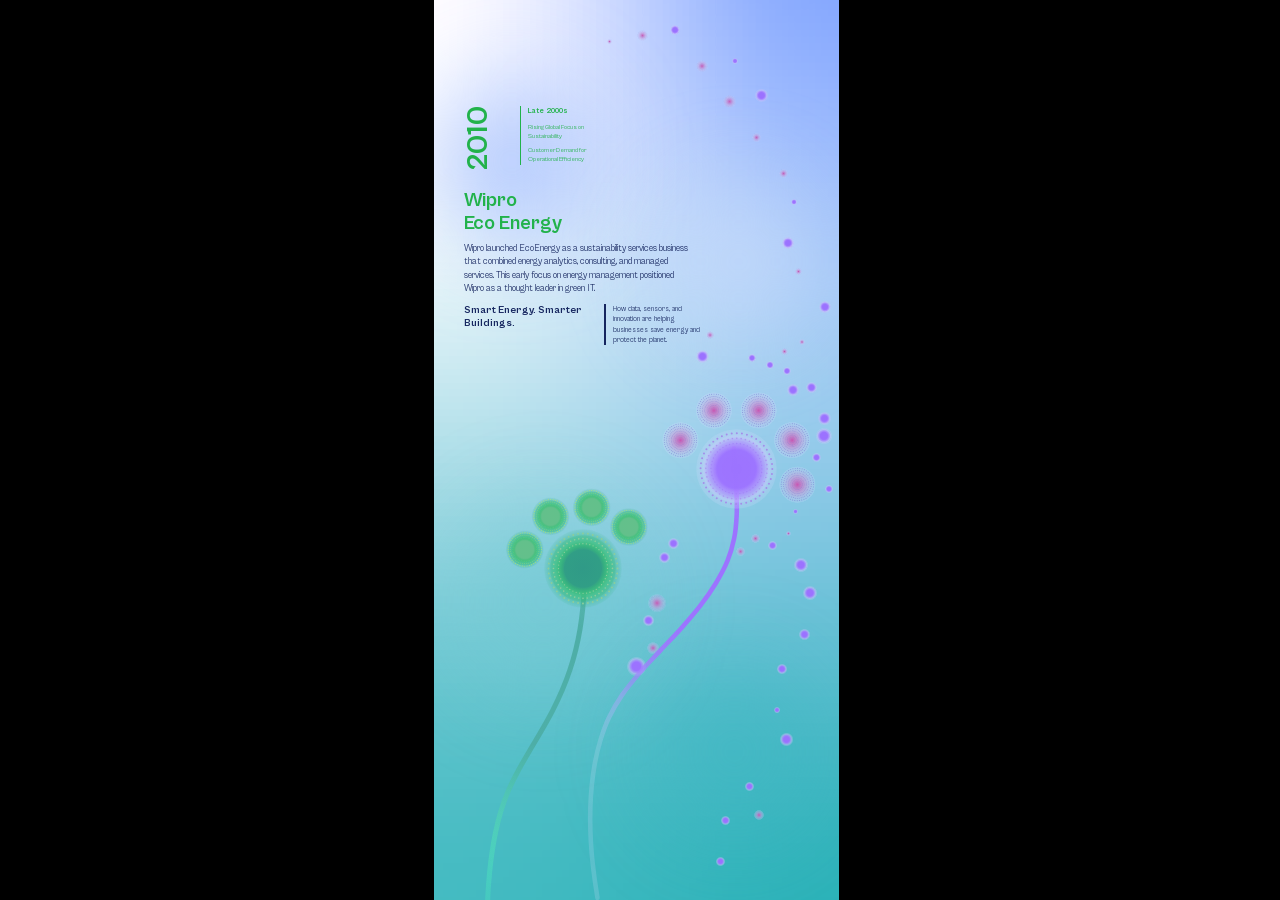
<file: index.html>
<!DOCTYPE html>
<html lang="en">
<head>
  <meta charset="UTF-8" />
  <meta name="viewport" content="width=device-width, initial-scale=1.0, viewport-fit=cover" />
  <title>Dandelions</title>
  <!-- Cabinet Grotesk is self-hosted from fonts/ and declared in styles.css.
       Fontshare's own stylesheet was not usable here: its @font-face src URLs
       are protocol-relative (//cdn.fontshare.com/...), so over http:// they are
       fetched as plain http and 301 away, and the face never arrives -- the copy
       silently stayed on the Arial fallback. Local files also mean the page
       needs no network at all. -->
  <link rel="preload" href="fonts/CabinetGrotesk-400.woff2" as="font" type="font/woff2" crossorigin />
  <link rel="preload" href="fonts/CabinetGrotesk-700.woff2" as="font" type="font/woff2" crossorigin />
  <link rel="stylesheet" href="styles.css" />
</head>
<body>
  <div class="app">
    <!-- Background motion, below every other layer (z-index -1 in styles.css).
         .bg-base is the scene PNG on its own transformable layer, drifting very
         slowly; .bg-wash is four heavily blurred colour blobs in the PNG's own
         palette, each on its own long cycle, so the hues shift about gently.
         Both are inert to input and are held still under reduced-motion.
         Note: bubbles.js / bubbles-purple.js call app.prepend(), so these two
         end up after the bubble layers in the DOM -- which is why the layering
         is set by z-index here and not by document order. -->
    <div class="bg-base" aria-hidden="true"></div>
    <div class="bg-wash" aria-hidden="true">
      <span class="bg-blob bg-blob--1"></span>
      <span class="bg-blob bg-blob--2"></span>
      <span class="bg-blob bg-blob--3"></span>
      <span class="bg-blob bg-blob--4"></span>
    </div>
    <div class="branch branch--green">
      <!-- Inline (not <img>) so the tail's midsection can bow while both ends
           stay pinned: the path morphs in styles.css. Identical viewBox,
           gradient and stroke to stem-green.svg, so it renders the same. -->
      <svg class="branch__stem" viewBox="0 50.49 101 346.51" width="101" height="346.51"
           preserveAspectRatio="xMidYMid meet" fill="none" aria-hidden="true">
        <defs>
          <linearGradient id="stem-green-fade" gradientUnits="userSpaceOnUse" x1="96.34" y1="50.49" x2="2.1" y2="396">
            <stop class="stem-tuck" offset="0.000" stop-color="#4FB0A6" stop-opacity="0.865"/>
            <stop offset="0.083" stop-color="#4EAEA7" stop-opacity="1.000"/>
            <stop offset="0.167" stop-color="#4EAEA7" stop-opacity="1.000"/>
            <stop offset="0.250" stop-color="#4EAFA8" stop-opacity="1.000"/>
            <stop offset="0.333" stop-color="#4EAFA8" stop-opacity="1.000"/>
            <stop offset="0.417" stop-color="#4DAEA7" stop-opacity="1.000"/>
            <stop offset="0.500" stop-color="#4EB9AA" stop-opacity="0.900"/>
            <stop offset="0.583" stop-color="#51CAB0" stop-opacity="0.722"/>
            <stop offset="0.667" stop-color="#53DBB3" stop-opacity="0.554"/>
            <stop offset="0.750" stop-color="#52EDB7" stop-opacity="0.393"/>
            <stop offset="0.833" stop-color="#52FFBE" stop-opacity="0.239"/>
            <stop offset="0.917" stop-color="#55FFBE" stop-opacity="0.201"/>
            <stop offset="1.000" stop-color="#52FFC2" stop-opacity="0.163"/>
          </linearGradient>
        </defs>
        <path class="branch__stem-path" stroke="url(#stem-green-fade)" stroke-width="4.93" stroke-linecap="round" fill="none"
              d="M96.08 0.00 C96.24 3.30 96.93 13.20 97.08 19.80 C97.22 26.40 97.19 33.00 96.94 39.60 C96.69 46.20 96.24 52.80 95.57 59.40 C94.90 66.00 94.04 72.60 92.92 79.20 C91.80 85.80 90.47 92.40 88.84 99.00 C87.21 105.60 85.33 112.20 83.13 118.80 C80.92 125.40 78.42 132.00 75.60 138.60 C72.79 145.20 69.63 151.80 66.25 158.40 C62.88 165.00 59.12 171.60 55.35 178.20 C51.59 184.80 47.49 191.40 43.65 198.00 C39.81 204.60 35.82 211.20 32.32 217.80 C28.82 224.40 25.44 231.00 22.63 237.60 C19.82 244.20 17.47 250.80 15.44 257.40 C13.41 264.00 11.86 270.60 10.45 277.20 C9.03 283.80 7.93 290.40 6.94 297.00 C5.95 303.60 5.18 310.20 4.52 316.80 C3.86 323.40 3.37 330.00 2.97 336.60 C2.58 343.20 2.30 349.80 2.13 356.40 C1.96 363.00 1.97 369.60 1.97 376.20 C1.96 382.80 2.08 392.70 2.10 396.00"/>
      </svg>
      <img class="branch__head" src="head-green.svg" alt="" />
      <svg class="subs" viewBox="0 0 100 100" aria-hidden="true">
        <defs>
    <radialGradient id="sub-green-glow" gradientUnits="userSpaceOnUse" cx="0" cy="0" r="1">
      <stop offset="0.0000" stop-color="#64C08B" stop-opacity="1.0000"/>
      <stop offset="0.4583" stop-color="#63C08B" stop-opacity="1.0000"/>
      <stop offset="0.4792" stop-color="#5FC089" stop-opacity="1.0000"/>
      <stop offset="0.5000" stop-color="#5CC088" stop-opacity="1.0000"/>
      <stop offset="0.5208" stop-color="#53C084" stop-opacity="1.0000"/>
      <stop offset="0.5417" stop-color="#4FC082" stop-opacity="1.0000"/>
      <stop offset="0.5625" stop-color="#4BC080" stop-opacity="0.9922"/>
      <stop offset="0.5833" stop-color="#47C07F" stop-opacity="0.9686"/>
      <stop offset="0.6042" stop-color="#44C07E" stop-opacity="0.9412"/>
      <stop offset="0.6250" stop-color="#42C17D" stop-opacity="0.9176"/>
      <stop offset="0.6458" stop-color="#3FC07B" stop-opacity="0.8706"/>
      <stop offset="0.6667" stop-color="#3DBF7B" stop-opacity="0.8235"/>
      <stop offset="0.6875" stop-color="#3BC07A" stop-opacity="0.7686"/>
      <stop offset="0.7083" stop-color="#3ABF79" stop-opacity="0.7294"/>
      <stop offset="0.7292" stop-color="#38BE78" stop-opacity="0.6941"/>
      <stop offset="0.7500" stop-color="#37BD79" stop-opacity="0.6588"/>
      <stop offset="0.7708" stop-color="#35BB77" stop-opacity="0.6196"/>
      <stop offset="0.7917" stop-color="#33BB76" stop-opacity="0.5843"/>
      <stop offset="0.8125" stop-color="#31B976" stop-opacity="0.5490"/>
      <stop offset="0.8333" stop-color="#32B977" stop-opacity="0.5098"/>
      <stop offset="0.8542" stop-color="#34B977" stop-opacity="0.3451"/>
      <stop offset="0.8750" stop-color="#32B977" stop-opacity="0.3020"/>
      <stop offset="0.8958" stop-color="#2FB976" stop-opacity="0.2588"/>
      <stop offset="0.9167" stop-color="#2EB574" stop-opacity="0.2118"/>
      <stop offset="0.9375" stop-color="#29B273" stop-opacity="0.1686"/>
      <stop offset="0.9583" stop-color="#28AF70" stop-opacity="0.1255"/>
      <stop offset="0.9792" stop-color="#29B070" stop-opacity="0.0980"/>
      <stop offset="1.0000" stop-color="#28B073" stop-opacity="0.0549"/>
    </radialGradient>
    <g id="sub-green-motif">
      <circle class="sub-glow" cx="0" cy="0" r="1" fill="url(#sub-green-glow)"/>
      <g class="ring ring--1" fill="#D2F25C">
        <circle cx="0.62900" cy="-0.00202" r="0.01712"/>
        <circle cx="0.62133" cy="0.08730" r="0.01712"/>
        <circle cx="0.60154" cy="0.17535" r="0.01712"/>
        <circle cx="0.56965" cy="0.25890" r="0.01712"/>
        <circle cx="0.52557" cy="0.33739" r="0.01712"/>
        <circle cx="0.47135" cy="0.40819" r="0.01712"/>
        <circle cx="0.40692" cy="0.47135" r="0.01712"/>
        <circle cx="0.33485" cy="0.52429" r="0.01712"/>
        <circle cx="0.25567" cy="0.56639" r="0.01712"/>
        <circle cx="0.17083" cy="0.59695" r="0.01712"/>
        <circle cx="0.08345" cy="0.61546" r="0.01712"/>
        <circle cx="-0.00648" cy="0.62057" r="0.01712"/>
        <circle cx="-0.09580" cy="0.61355" r="0.01712"/>
        <circle cx="-0.18320" cy="0.59378" r="0.01712"/>
        <circle cx="-0.26675" cy="0.56125" r="0.01712"/>
        <circle cx="-0.34523" cy="0.51793" r="0.01712"/>
        <circle cx="-0.41667" cy="0.46305" r="0.01712"/>
        <circle cx="-0.47922" cy="0.39928" r="0.01712"/>
        <circle cx="-0.53282" cy="0.32654" r="0.01712"/>
        <circle cx="-0.57497" cy="0.24750" r="0.01712"/>
        <circle cx="-0.60561" cy="0.16327" r="0.01712"/>
        <circle cx="-0.62348" cy="0.07520" r="0.01712"/>
        <circle cx="-0.62927" cy="-0.01415" r="0.01712"/>
        <circle cx="-0.62159" cy="-0.10347" r="0.01712"/>
        <circle cx="-0.60181" cy="-0.19153" r="0.01712"/>
        <circle cx="-0.56992" cy="-0.27512" r="0.01712"/>
        <circle cx="-0.52594" cy="-0.35362" r="0.01712"/>
        <circle cx="-0.47165" cy="-0.42445" r="0.01712"/>
        <circle cx="-0.40726" cy="-0.48759" r="0.01712"/>
        <circle cx="-0.33510" cy="-0.54058" r="0.01712"/>
        <circle cx="-0.25601" cy="-0.58268" r="0.01712"/>
        <circle cx="-0.17113" cy="-0.61330" r="0.01712"/>
        <circle cx="-0.08371" cy="-0.63181" r="0.01712"/>
        <circle cx="0.00627" cy="-0.63691" r="0.01712"/>
        <circle cx="0.09560" cy="-0.62989" r="0.01712"/>
        <circle cx="0.18303" cy="-0.61010" r="0.01712"/>
        <circle cx="0.26662" cy="-0.57759" r="0.01712"/>
        <circle cx="0.34510" cy="-0.53416" r="0.01712"/>
        <circle cx="0.41656" cy="-0.47932" r="0.01712"/>
        <circle cx="0.47908" cy="-0.41550" r="0.01712"/>
        <circle cx="0.53270" cy="-0.34278" r="0.01712"/>
        <circle cx="0.57483" cy="-0.26362" r="0.01712"/>
        <circle cx="0.60547" cy="-0.17938" r="0.01712"/>
        <circle cx="0.62331" cy="-0.09136" r="0.01712"/>
      </g>
      <g class="ring ring--2" fill="#D2F25C">
        <circle cx="0.75725" cy="-0.00073" r="0.02062"/>
        <circle cx="0.74831" cy="0.10691" r="0.02062"/>
        <circle cx="0.72414" cy="0.21266" r="0.02062"/>
        <circle cx="0.68529" cy="0.31331" r="0.02062"/>
        <circle cx="0.63304" cy="0.40753" r="0.02062"/>
        <circle cx="0.56745" cy="0.49353" r="0.02062"/>
        <circle cx="0.49036" cy="0.56937" r="0.02062"/>
        <circle cx="0.40308" cy="0.63306" r="0.02062"/>
        <circle cx="0.30753" cy="0.68403" r="0.02062"/>
        <circle cx="0.20626" cy="0.72034" r="0.02062"/>
        <circle cx="0.10054" cy="0.74262" r="0.02062"/>
        <circle cx="-0.00772" cy="0.74897" r="0.02062"/>
        <circle cx="-0.11540" cy="0.74008" r="0.02062"/>
        <circle cx="-0.22051" cy="0.71651" r="0.02062"/>
        <circle cx="-0.32115" cy="0.67762" r="0.02062"/>
        <circle cx="-0.41605" cy="0.62477" r="0.02062"/>
        <circle cx="-0.50141" cy="0.55915" r="0.02062"/>
        <circle cx="-0.57720" cy="0.48209" r="0.02062"/>
        <circle cx="-0.64092" cy="0.39481" r="0.02062"/>
        <circle cx="-0.69188" cy="0.29993" r="0.02062"/>
        <circle cx="-0.72881" cy="0.19800" r="0.02062"/>
        <circle cx="-0.75043" cy="0.09227" r="0.02062"/>
        <circle cx="-0.75746" cy="-0.01542" r="0.02062"/>
        <circle cx="-0.74853" cy="-0.12302" r="0.02062"/>
        <circle cx="-0.72433" cy="-0.22874" r="0.02062"/>
        <circle cx="-0.68545" cy="-0.32938" r="0.02062"/>
        <circle cx="-0.63323" cy="-0.42368" r="0.02062"/>
        <circle cx="-0.56761" cy="-0.50965" r="0.02062"/>
        <circle cx="-0.48996" cy="-0.58545" r="0.02062"/>
        <circle cx="-0.40331" cy="-0.64911" r="0.02062"/>
        <circle cx="-0.30775" cy="-0.70010" r="0.02062"/>
        <circle cx="-0.20648" cy="-0.73639" r="0.02062"/>
        <circle cx="-0.10013" cy="-0.75871" r="0.02062"/>
        <circle cx="0.00755" cy="-0.76505" r="0.02062"/>
        <circle cx="0.11518" cy="-0.75614" r="0.02062"/>
        <circle cx="0.22026" cy="-0.73257" r="0.02062"/>
        <circle cx="0.32154" cy="-0.69373" r="0.02062"/>
        <circle cx="0.41584" cy="-0.64088" r="0.02062"/>
        <circle cx="0.50118" cy="-0.57527" r="0.02062"/>
        <circle cx="0.57695" cy="-0.49817" r="0.02062"/>
        <circle cx="0.64067" cy="-0.41093" r="0.02062"/>
        <circle cx="0.69162" cy="-0.31603" r="0.02062"/>
        <circle cx="0.72854" cy="-0.21412" r="0.02062"/>
        <circle cx="0.75024" cy="-0.10835" r="0.02062"/>
      </g>
      <g class="ring ring--3" fill="#D2F25C">
        <circle cx="0.88633" cy="0.00054" r="0.02543"/>
        <circle cx="0.87615" cy="0.12663" r="0.02543"/>
        <circle cx="0.84748" cy="0.25017" r="0.02543"/>
        <circle cx="0.80226" cy="0.36798" r="0.02543"/>
        <circle cx="0.74050" cy="0.47815" r="0.02543"/>
        <circle cx="0.66407" cy="0.57877" r="0.02543"/>
        <circle cx="0.57366" cy="0.66726" r="0.02543"/>
        <circle cx="0.47177" cy="0.74241" r="0.02543"/>
        <circle cx="0.36031" cy="0.80165" r="0.02543"/>
        <circle cx="0.24125" cy="0.84495" r="0.02543"/>
        <circle cx="0.11706" cy="0.87041" r="0.02543"/>
        <circle cx="-0.00902" cy="0.87806" r="0.02543"/>
        <circle cx="-0.13511" cy="0.86787" r="0.02543"/>
        <circle cx="-0.25800" cy="0.83986" r="0.02543"/>
        <circle cx="-0.37645" cy="0.79463" r="0.02543"/>
        <circle cx="-0.48662" cy="0.73287" r="0.02543"/>
        <circle cx="-0.58725" cy="0.65582" r="0.02543"/>
        <circle cx="-0.67575" cy="0.56539" r="0.02543"/>
        <circle cx="-0.75026" cy="0.46349" r="0.02543"/>
        <circle cx="-0.81014" cy="0.35206" r="0.02543"/>
        <circle cx="-0.85278" cy="0.23298" r="0.02543"/>
        <circle cx="-0.87827" cy="0.10943" r="0.02543"/>
        <circle cx="-0.88653" cy="-0.01666" r="0.02543"/>
        <circle cx="-0.87571" cy="-0.14274" r="0.02543"/>
        <circle cx="-0.84767" cy="-0.26628" r="0.02543"/>
        <circle cx="-0.80247" cy="-0.38409" r="0.02543"/>
        <circle cx="-0.74070" cy="-0.49426" r="0.02543"/>
        <circle cx="-0.66429" cy="-0.59488" r="0.02543"/>
        <circle cx="-0.57388" cy="-0.68339" r="0.02543"/>
        <circle cx="-0.47197" cy="-0.75853" r="0.02543"/>
        <circle cx="-0.35989" cy="-0.81773" r="0.02543"/>
        <circle cx="-0.24145" cy="-0.86107" r="0.02543"/>
        <circle cx="-0.11727" cy="-0.88652" r="0.02543"/>
        <circle cx="0.00881" cy="-0.89416" r="0.02543"/>
        <circle cx="0.13490" cy="-0.88396" r="0.02543"/>
        <circle cx="0.25779" cy="-0.85595" r="0.02543"/>
        <circle cx="0.37624" cy="-0.81074" r="0.02543"/>
        <circle cx="0.48643" cy="-0.74897" r="0.02543"/>
        <circle cx="0.58704" cy="-0.67191" r="0.02543"/>
        <circle cx="0.67555" cy="-0.58148" r="0.02543"/>
        <circle cx="0.75004" cy="-0.47960" r="0.02543"/>
        <circle cx="0.80990" cy="-0.36817" r="0.02543"/>
        <circle cx="0.85258" cy="-0.24909" r="0.02543"/>
        <circle cx="0.87804" cy="-0.12554" r="0.02543"/>
      </g>
    </g>
        </defs>
        <g class="sub-slot sub-slot--g1" tabindex="0"><g class="sub sub--g1"><use href="#sub-green-motif"/></g><circle class="sub-ring" cx="0" cy="0" r="1.18"/></g>
        <g class="sub-slot sub-slot--g2" tabindex="0"><g class="sub sub--g2"><use href="#sub-green-motif"/></g><circle class="sub-ring" cx="0" cy="0" r="1.18"/></g>
        <g class="sub-slot sub-slot--g3" tabindex="0"><g class="sub sub--g3"><use href="#sub-green-motif"/></g><circle class="sub-ring" cx="0" cy="0" r="1.18"/></g>
        <g class="sub-slot sub-slot--g4" tabindex="0"><g class="sub sub--g4"><use href="#sub-green-motif"/></g><circle class="sub-ring" cx="0" cy="0" r="1.18"/></g>
      </svg>
    </div>
    <div class="branch branch--purple">
      <!-- Inline (not <img>) so the tail's midsection can slither: the path
           morphs in styles.css. Identical viewBox, gradient and stroke to
           stem-purple.svg, so it renders the same. -->
      <svg class="branch__stem" viewBox="0 43.17 166 413.83" width="166" height="413.83"
           preserveAspectRatio="xMidYMid meet" fill="none" aria-hidden="true">
        <defs>
          <linearGradient id="stem-purple-fade" gradientUnits="userSpaceOnUse" x1="150.22" y1="43.17" x2="9.6" y2="455">
          <stop class="stem-tuck" offset="0.000" stop-color="#9C73FF" stop-opacity="0.932"/>
          <stop offset="0.083" stop-color="#9C73FF" stop-opacity="1.000"/>
          <stop offset="0.167" stop-color="#9C73FF" stop-opacity="1.000"/>
          <stop offset="0.250" stop-color="#9D73FF" stop-opacity="1.000"/>
          <stop offset="0.333" stop-color="#9C73FF" stop-opacity="1.000"/>
          <stop offset="0.417" stop-color="#9F78FF" stop-opacity="0.878"/>
          <stop offset="0.500" stop-color="#A484FF" stop-opacity="0.596"/>
          <stop offset="0.583" stop-color="#BCB3FF" stop-opacity="0.346"/>
          <stop offset="0.667" stop-color="#D1E0FF" stop-opacity="0.201"/>
          <stop offset="0.750" stop-color="#D2E1FF" stop-opacity="0.201"/>
          <stop offset="0.833" stop-color="#CDDCFF" stop-opacity="0.200"/>
          <stop offset="0.917" stop-color="#CDDCFF" stop-opacity="0.201"/>
          <stop offset="1.000" stop-color="#D4DFFF" stop-opacity="0.200"/>
          </linearGradient>
        </defs>
        <path class="branch__stem-path" stroke="url(#stem-purple-fade)" stroke-width="4.62" stroke-linecap="round" fill="none"
              d="M147.55 0.00 C147.78 3.79 148.45 15.17 148.91 22.75 C149.37 30.33 150.05 37.92 150.31 45.50 C150.57 53.08 150.85 60.67 150.45 68.25 C150.06 75.83 149.48 83.42 147.94 91.00 C146.41 98.58 144.33 106.17 141.24 113.75 C138.15 121.33 134.00 128.92 129.40 136.50 C124.80 144.08 119.48 151.67 113.66 159.25 C107.84 166.83 101.22 174.42 94.46 182.00 C87.71 189.58 80.19 197.17 73.13 204.75 C66.06 212.33 58.58 219.92 52.07 227.50 C45.56 235.08 39.24 242.67 34.07 250.25 C28.89 257.83 24.61 265.42 21.01 273.00 C17.41 280.58 14.80 288.17 12.46 295.75 C10.13 303.33 8.44 310.92 6.99 318.50 C5.55 326.08 4.56 333.67 3.79 341.25 C3.02 348.83 2.59 356.42 2.36 364.00 C2.13 371.58 2.17 379.17 2.39 386.75 C2.62 394.33 3.07 401.92 3.71 409.50 C4.35 417.08 5.25 424.67 6.23 432.25 C7.20 439.83 9.03 451.21 9.59 455.00"/>
      </svg>
      <img class="branch__head" src="head-purple.svg" alt="" />
      <svg class="subs" viewBox="0 0 100 100" aria-hidden="true">
        <defs>
    <radialGradient id="sub-purple-glow" gradientUnits="userSpaceOnUse" cx="0" cy="0" r="1">
      <stop offset="0.0000" stop-color="#C758B4" stop-opacity="0.9961"/>
      <stop offset="0.0208" stop-color="#C65BB4" stop-opacity="0.9843"/>
      <stop offset="0.0417" stop-color="#C65DB6" stop-opacity="0.9647"/>
      <stop offset="0.0625" stop-color="#C660B8" stop-opacity="0.9490"/>
      <stop offset="0.0833" stop-color="#C763B9" stop-opacity="0.9333"/>
      <stop offset="0.1042" stop-color="#C766BB" stop-opacity="0.9176"/>
      <stop offset="0.1250" stop-color="#C769BC" stop-opacity="0.8980"/>
      <stop offset="0.1458" stop-color="#C76CBE" stop-opacity="0.8863"/>
      <stop offset="0.1667" stop-color="#C86FBF" stop-opacity="0.8667"/>
      <stop offset="0.1875" stop-color="#C871C1" stop-opacity="0.8510"/>
      <stop offset="0.2083" stop-color="#C873C3" stop-opacity="0.8314"/>
      <stop offset="0.2292" stop-color="#C876C4" stop-opacity="0.8157"/>
      <stop offset="0.2500" stop-color="#C879C6" stop-opacity="0.8000"/>
      <stop offset="0.2708" stop-color="#C87CC8" stop-opacity="0.7843"/>
      <stop offset="0.2917" stop-color="#C87FC9" stop-opacity="0.7647"/>
      <stop offset="0.3125" stop-color="#C981CB" stop-opacity="0.7490"/>
      <stop offset="0.3333" stop-color="#CA84CD" stop-opacity="0.7333"/>
      <stop offset="0.3542" stop-color="#CA87CE" stop-opacity="0.7176"/>
      <stop offset="0.3750" stop-color="#CA8AD0" stop-opacity="0.6980"/>
      <stop offset="0.3958" stop-color="#CA8DD1" stop-opacity="0.6824"/>
      <stop offset="0.4167" stop-color="#CA90D3" stop-opacity="0.6667"/>
      <stop offset="0.4375" stop-color="#CA93D4" stop-opacity="0.6471"/>
      <stop offset="0.4583" stop-color="#CB95D6" stop-opacity="0.6314"/>
      <stop offset="0.4792" stop-color="#CB98D8" stop-opacity="0.6157"/>
      <stop offset="0.5000" stop-color="#CB9AD8" stop-opacity="0.6000"/>
      <stop offset="0.5208" stop-color="#CB9DDB" stop-opacity="0.5804"/>
      <stop offset="0.5417" stop-color="#CCA1DC" stop-opacity="0.5647"/>
      <stop offset="0.5625" stop-color="#CCA3DE" stop-opacity="0.5490"/>
      <stop offset="0.5833" stop-color="#CCA6DF" stop-opacity="0.5333"/>
      <stop offset="0.6042" stop-color="#CCA9E0" stop-opacity="0.5137"/>
      <stop offset="0.6250" stop-color="#CBABE1" stop-opacity="0.5020"/>
      <stop offset="0.6458" stop-color="#CDAEE4" stop-opacity="0.4824"/>
      <stop offset="0.6667" stop-color="#CDB1E5" stop-opacity="0.4667"/>
      <stop offset="0.6875" stop-color="#CDB4E7" stop-opacity="0.4471"/>
      <stop offset="0.7083" stop-color="#CCB7E8" stop-opacity="0.4314"/>
      <stop offset="0.7292" stop-color="#CCB9EA" stop-opacity="0.4157"/>
      <stop offset="0.7500" stop-color="#CCBBEB" stop-opacity="0.4000"/>
      <stop offset="0.7708" stop-color="#CDBFED" stop-opacity="0.3843"/>
      <stop offset="0.7917" stop-color="#CEC3EF" stop-opacity="0.3647"/>
      <stop offset="0.8125" stop-color="#CEC5F1" stop-opacity="0.3490"/>
      <stop offset="0.8333" stop-color="#CEC8F3" stop-opacity="0.3294"/>
      <stop offset="0.8542" stop-color="#CFCCF2" stop-opacity="0.3137"/>
      <stop offset="0.8750" stop-color="#CDCDF5" stop-opacity="0.2980"/>
      <stop offset="0.8958" stop-color="#CDD0F8" stop-opacity="0.2824"/>
      <stop offset="0.9167" stop-color="#CED2F7" stop-opacity="0.2627"/>
      <stop offset="0.9375" stop-color="#CED6FB" stop-opacity="0.2510"/>
      <stop offset="0.9583" stop-color="#CFD8FB" stop-opacity="0.2314"/>
      <stop offset="0.9792" stop-color="#D0DEFF" stop-opacity="0.2157"/>
      <stop offset="1.0000" stop-color="#D1DDFF" stop-opacity="0.0118"/>
    </radialGradient>
    <g id="sub-purple-motif">
      <circle class="sub-glow" cx="0" cy="0" r="1" fill="url(#sub-purple-glow)"/>
      <g class="ring ring--1" fill="#7472CD">
        <circle cx="0.14526" cy="-0.00892" r="0.00708"/>
        <circle cx="0.14535" cy="0.01282" r="0.00708"/>
        <circle cx="0.14021" cy="0.03182" r="0.00708"/>
        <circle cx="0.13076" cy="0.05258" r="0.00708"/>
        <circle cx="0.12072" cy="0.07243" r="0.00708"/>
        <circle cx="0.10996" cy="0.08807" r="0.00708"/>
        <circle cx="0.10996" cy="0.08807" r="0.00708"/>
        <circle cx="0.09248" cy="0.10305" r="0.00708"/>
        <circle cx="0.07653" cy="0.11414" r="0.00708"/>
        <circle cx="0.05781" cy="0.12389" r="0.00708"/>
        <circle cx="0.03894" cy="0.13092" r="0.00708"/>
        <circle cx="0.01689" cy="0.13618" r="0.00708"/>
        <circle cx="-0.00355" cy="0.13771" r="0.00708"/>
        <circle cx="-0.02291" cy="0.13602" r="0.00708"/>
        <circle cx="-0.04441" cy="0.13063" r="0.00708"/>
        <circle cx="-0.06170" cy="0.12444" r="0.00708"/>
        <circle cx="-0.07863" cy="0.11396" r="0.00708"/>
        <circle cx="-0.08296" cy="0.11049" r="0.00708"/>
        <circle cx="-0.09912" cy="0.09963" r="0.00708"/>
        <circle cx="-0.11258" cy="0.08620" r="0.00708"/>
        <circle cx="-0.12785" cy="0.06617" r="0.00708"/>
        <circle cx="-0.13609" cy="0.05117" r="0.00708"/>
        <circle cx="-0.14380" cy="0.02931" r="0.00708"/>
        <circle cx="-0.14864" cy="0.00999" r="0.00708"/>
        <circle cx="-0.14845" cy="-0.01101" r="0.00708"/>
        <circle cx="-0.14608" cy="-0.03247" r="0.00708"/>
        <circle cx="-0.14343" cy="-0.05369" r="0.00708"/>
        <circle cx="-0.13474" cy="-0.07126" r="0.00708"/>
        <circle cx="-0.12400" cy="-0.09207" r="0.00708"/>
        <circle cx="-0.11386" cy="-0.10686" r="0.00708"/>
        <circle cx="-0.09631" cy="-0.12253" r="0.00708"/>
        <circle cx="-0.07992" cy="-0.13338" r="0.00708"/>
        <circle cx="-0.06113" cy="-0.14641" r="0.00708"/>
        <circle cx="-0.04180" cy="-0.15308" r="0.00708"/>
        <circle cx="-0.02011" cy="-0.15590" r="0.00708"/>
        <circle cx="0.00026" cy="-0.15791" r="0.00708"/>
        <circle cx="0.02256" cy="-0.15573" r="0.00708"/>
        <circle cx="0.04116" cy="-0.15027" r="0.00708"/>
        <circle cx="0.06352" cy="-0.14250" r="0.00708"/>
        <circle cx="0.07928" cy="-0.13342" r="0.00708"/>
        <circle cx="0.09525" cy="-0.12036" r="0.00708"/>
        <circle cx="0.11343" cy="-0.10409" r="0.00708"/>
        <circle cx="0.12473" cy="-0.08772" r="0.00708"/>
        <circle cx="0.13360" cy="-0.07076" r="0.00708"/>
        <circle cx="0.14025" cy="-0.05141" r="0.00708"/>
        <circle cx="0.14544" cy="-0.02963" r="0.00708"/>
      </g>
      <g class="ring ring--2" fill="#7472CD">
        <circle cx="0.23724" cy="-0.00848" r="0.00451"/>
        <circle cx="0.23529" cy="0.02686" r="0.00451"/>
        <circle cx="0.22801" cy="0.06005" r="0.00451"/>
        <circle cx="0.21627" cy="0.09065" r="0.00451"/>
        <circle cx="0.19956" cy="0.12141" r="0.00451"/>
        <circle cx="0.17827" cy="0.14753" r="0.00451"/>
        <circle cx="0.15459" cy="0.17334" r="0.00451"/>
        <circle cx="0.12581" cy="0.19264" r="0.00451"/>
        <circle cx="0.09535" cy="0.20928" r="0.00451"/>
        <circle cx="0.06442" cy="0.22077" r="0.00451"/>
        <circle cx="0.02932" cy="0.22802" r="0.00451"/>
        <circle cx="-0.00385" cy="0.23001" r="0.00451"/>
        <circle cx="-0.03727" cy="0.22801" r="0.00451"/>
        <circle cx="-0.07018" cy="0.21871" r="0.00451"/>
        <circle cx="-0.10352" cy="0.20669" r="0.00451"/>
        <circle cx="-0.13420" cy="0.19022" r="0.00451"/>
        <circle cx="-0.16036" cy="0.16865" r="0.00451"/>
        <circle cx="-0.18359" cy="0.14539" r="0.00451"/>
        <circle cx="-0.20502" cy="0.11668" r="0.00451"/>
        <circle cx="-0.22151" cy="0.08795" r="0.00451"/>
        <circle cx="-0.23128" cy="0.05538" r="0.00451"/>
        <circle cx="-0.23854" cy="0.02205" r="0.00451"/>
        <circle cx="-0.24087" cy="-0.01358" r="0.00451"/>
        <circle cx="-0.23832" cy="-0.04685" r="0.00451"/>
        <circle cx="-0.23124" cy="-0.07968" r="0.00451"/>
        <circle cx="-0.21919" cy="-0.11301" r="0.00451"/>
        <circle cx="-0.16533" cy="-0.14060" r="0.00451"/>
        <circle cx="-0.15749" cy="-0.19324" r="0.00451"/>
        <circle cx="-0.12891" cy="-0.19270" r="0.00451"/>
        <circle cx="-0.09861" cy="-0.22888" r="0.00451"/>
        <circle cx="-0.06767" cy="-0.24032" r="0.00451"/>
        <circle cx="-0.03257" cy="-0.24757" r="0.00451"/>
        <circle cx="0.00083" cy="-0.25000" r="0.00451"/>
        <circle cx="0.03406" cy="-0.24801" r="0.00451"/>
        <circle cx="0.07216" cy="-0.21866" r="0.00451"/>
        <circle cx="0.09533" cy="-0.19433" r="0.00451"/>
        <circle cx="0.11930" cy="-0.18979" r="0.00451"/>
        <circle cx="0.16167" cy="-0.16679" r="0.00451"/>
        <circle cx="0.20195" cy="-0.13866" r="0.00451"/>
        <circle cx="0.21826" cy="-0.10854" r="0.00451"/>
        <circle cx="0.23000" cy="-0.07491" r="0.00451"/>
        <circle cx="0.23760" cy="-0.04176" r="0.00451"/>
      </g>
      <g class="ring ring--3" fill="#7472CD">
        <circle cx="0.27532" cy="-0.00883" r="0.00938"/>
        <circle cx="0.27302" cy="0.03139" r="0.00938"/>
        <circle cx="0.26346" cy="0.06942" r="0.00938"/>
        <circle cx="0.24927" cy="0.10734" r="0.00938"/>
        <circle cx="0.23036" cy="0.14055" r="0.00938"/>
        <circle cx="0.20683" cy="0.17357" r="0.00938"/>
        <circle cx="0.17804" cy="0.19946" r="0.00938"/>
        <circle cx="0.14531" cy="0.22318" r="0.00938"/>
        <circle cx="0.11215" cy="0.24222" r="0.00938"/>
        <circle cx="0.07425" cy="0.25621" r="0.00938"/>
        <circle cx="0.03637" cy="0.26334" r="0.00938"/>
        <circle cx="0.03637" cy="0.26334" r="0.00938"/>
        <circle cx="-0.00387" cy="0.26568" r="0.00938"/>
        <circle cx="-0.04410" cy="0.26339" r="0.00938"/>
        <circle cx="-0.08229" cy="0.25407" r="0.00938"/>
        <circle cx="-0.12001" cy="0.23962" r="0.00938"/>
        <circle cx="-0.15312" cy="0.22067" r="0.00938"/>
        <circle cx="-0.18374" cy="0.19713" r="0.00938"/>
        <circle cx="-0.21224" cy="0.16863" r="0.00938"/>
        <circle cx="-0.23613" cy="0.13806" r="0.00938"/>
        <circle cx="-0.25495" cy="0.10261" r="0.00938"/>
        <circle cx="-0.26658" cy="0.06459" r="0.00938"/>
        <circle cx="-0.27602" cy="0.02671" r="0.00938"/>
        <circle cx="-0.27856" cy="-0.01327" r="0.00938"/>
        <circle cx="-0.27374" cy="-0.05118" r="0.00938"/>
        <circle cx="-0.26643" cy="-0.09159" r="0.00938"/>
        <circle cx="-0.25251" cy="-0.12709" r="0.00938"/>
        <circle cx="-0.23349" cy="-0.16265" r="0.00938"/>
        <circle cx="-0.20756" cy="-0.19346" r="0.00938"/>
        <circle cx="-0.18144" cy="-0.22161" r="0.00938"/>
        <circle cx="-0.14827" cy="-0.24525" r="0.00938"/>
        <circle cx="-0.11303" cy="-0.26218" r="0.00938"/>
        <circle cx="-0.07743" cy="-0.27618" r="0.00938"/>
        <circle cx="-0.03740" cy="-0.28330" r="0.00938"/>
        <circle cx="0.00087" cy="-0.28822" r="0.00938"/>
        <circle cx="0.04077" cy="-0.28326" r="0.00938"/>
        <circle cx="0.07901" cy="-0.27393" r="0.00938"/>
        <circle cx="0.11690" cy="-0.26221" r="0.00938"/>
        <circle cx="0.15004" cy="-0.24042" r="0.00938"/>
        <circle cx="0.18078" cy="-0.21701" r="0.00938"/>
        <circle cx="0.20924" cy="-0.18854" r="0.00938"/>
        <circle cx="0.23290" cy="-0.15796" r="0.00938"/>
        <circle cx="0.25150" cy="-0.12230" r="0.00938"/>
        <circle cx="0.26564" cy="-0.08676" r="0.00938"/>
        <circle cx="0.27301" cy="-0.04681" r="0.00938"/>
      </g>
      <g class="ring ring--4" fill="#7472CD">
        <circle cx="0.36735" cy="-0.00622" r="0.00937"/>
        <circle cx="0.36315" cy="0.04574" r="0.00937"/>
        <circle cx="0.35085" cy="0.09777" r="0.00937"/>
        <circle cx="0.33212" cy="0.14500" r="0.00937"/>
        <circle cx="0.30602" cy="0.19253" r="0.00937"/>
        <circle cx="0.27529" cy="0.23485" r="0.00937"/>
        <circle cx="0.23715" cy="0.27067" r="0.00937"/>
        <circle cx="0.19487" cy="0.30143" r="0.00937"/>
        <circle cx="0.14746" cy="0.32741" r="0.00937"/>
        <circle cx="0.10015" cy="0.34376" r="0.00937"/>
        <circle cx="0.10015" cy="0.34376" r="0.00937"/>
        <circle cx="0.04796" cy="0.35567" r="0.00937"/>
        <circle cx="-0.00413" cy="0.35800" r="0.00937"/>
        <circle cx="-0.05844" cy="0.35347" r="0.00937"/>
        <circle cx="-0.10814" cy="0.34146" r="0.00937"/>
        <circle cx="-0.15797" cy="0.32254" r="0.00937"/>
        <circle cx="-0.20517" cy="0.29873" r="0.00937"/>
        <circle cx="-0.24526" cy="0.26564" r="0.00937"/>
        <circle cx="-0.28320" cy="0.22786" r="0.00937"/>
        <circle cx="-0.31429" cy="0.18546" r="0.00937"/>
        <circle cx="-0.33749" cy="0.14035" r="0.00937"/>
        <circle cx="-0.35668" cy="0.09090" r="0.00937"/>
        <circle cx="-0.36849" cy="0.03837" r="0.00937"/>
        <circle cx="-0.37062" cy="-0.01344" r="0.00937"/>
        <circle cx="-0.36640" cy="-0.06539" r="0.00937"/>
        <circle cx="-0.35421" cy="-0.11761" r="0.00937"/>
        <circle cx="-0.33532" cy="-0.16746" r="0.00937"/>
        <circle cx="-0.30914" cy="-0.21244" r="0.00937"/>
        <circle cx="-0.27852" cy="-0.25490" r="0.00937"/>
        <circle cx="-0.24051" cy="-0.29260" r="0.00937"/>
        <circle cx="-0.19810" cy="-0.32346" r="0.00937"/>
        <circle cx="-0.15071" cy="-0.34697" r="0.00937"/>
        <circle cx="-0.10095" cy="-0.36639" r="0.00937"/>
        <circle cx="-0.05145" cy="-0.37558" r="0.00937"/>
        <circle cx="0.00313" cy="-0.38008" r="0.00937"/>
        <circle cx="0.05508" cy="-0.37554" r="0.00937"/>
        <circle cx="0.10484" cy="-0.36338" r="0.00937"/>
        <circle cx="0.15463" cy="-0.34471" r="0.00937"/>
        <circle cx="0.20212" cy="-0.31853" r="0.00937"/>
        <circle cx="0.24202" cy="-0.28818" r="0.00937"/>
        <circle cx="0.28005" cy="-0.24985" r="0.00937"/>
        <circle cx="0.31102" cy="-0.20757" r="0.00937"/>
        <circle cx="0.33702" cy="-0.16020" r="0.00937"/>
        <circle cx="0.35344" cy="-0.11058" r="0.00937"/>
        <circle cx="0.36534" cy="-0.05821" r="0.00937"/>
      </g>
      <g class="ring ring--5" fill="#7472CD">
        <circle cx="0.49754" cy="-0.00645" r="0.01425"/>
        <circle cx="0.49062" cy="0.06495" r="0.01425"/>
        <circle cx="0.47403" cy="0.13570" r="0.01425"/>
        <circle cx="0.45052" cy="0.20199" r="0.01425"/>
        <circle cx="0.41482" cy="0.26381" r="0.01425"/>
        <circle cx="0.37218" cy="0.32007" r="0.01425"/>
        <circle cx="0.32009" cy="0.36984" r="0.01425"/>
        <circle cx="0.26380" cy="0.41264" r="0.01425"/>
        <circle cx="0.20196" cy="0.44560" r="0.01425"/>
        <circle cx="0.13319" cy="0.46933" r="0.01425"/>
        <circle cx="0.06495" cy="0.48351" r="0.01425"/>
        <circle cx="-0.00645" cy="0.48817" r="0.01425"/>
        <circle cx="-0.07754" cy="0.48127" r="0.01425"/>
        <circle cx="-0.14631" cy="0.46683" r="0.01425"/>
        <circle cx="-0.21190" cy="0.44089" r="0.01425"/>
        <circle cx="-0.27641" cy="0.40548" r="0.01425"/>
        <circle cx="-0.33057" cy="0.36281" r="0.01425"/>
        <circle cx="-0.38027" cy="0.31298" r="0.01425"/>
        <circle cx="-0.42264" cy="0.25409" r="0.01425"/>
        <circle cx="-0.45595" cy="0.19259" r="0.01425"/>
        <circle cx="-0.47948" cy="0.12627" r="0.01425"/>
        <circle cx="-0.49621" cy="0.05536" r="0.01425"/>
        <circle cx="-0.49862" cy="-0.01581" r="0.01425"/>
        <circle cx="-0.49383" cy="-0.08683" r="0.01425"/>
        <circle cx="-0.47735" cy="-0.15546" r="0.01425"/>
        <circle cx="-0.45374" cy="-0.22161" r="0.01425"/>
        <circle cx="-0.41807" cy="-0.28339" r="0.01425"/>
        <circle cx="-0.37537" cy="-0.33997" r="0.01425"/>
        <circle cx="-0.32337" cy="-0.38983" r="0.01425"/>
        <circle cx="-0.26702" cy="-0.43231" r="0.01425"/>
        <circle cx="-0.20287" cy="-0.46572" r="0.01425"/>
        <circle cx="-0.13662" cy="-0.48912" r="0.01425"/>
        <circle cx="-0.06826" cy="-0.50329" r="0.01425"/>
        <circle cx="0.00329" cy="-0.50788" r="0.01425"/>
        <circle cx="0.07431" cy="-0.50325" r="0.01425"/>
        <circle cx="0.14312" cy="-0.48670" r="0.01425"/>
        <circle cx="0.20872" cy="-0.46069" r="0.01425"/>
        <circle cx="0.27293" cy="-0.42739" r="0.01425"/>
        <circle cx="0.32748" cy="-0.38259" r="0.01425"/>
        <circle cx="0.37946" cy="-0.33253" r="0.01425"/>
        <circle cx="0.41996" cy="-0.27609" r="0.01425"/>
        <circle cx="0.45281" cy="-0.21229" r="0.01425"/>
        <circle cx="0.47886" cy="-0.14602" r="0.01425"/>
        <circle cx="0.49288" cy="-0.07753" r="0.01425"/>
      </g>
      <g class="ring ring--6" fill="#7472CD">
        <circle cx="0.62541" cy="-0.00403" r="0.01610"/>
        <circle cx="0.61849" cy="0.08598" r="0.01610"/>
        <circle cx="0.59945" cy="0.17130" r="0.01610"/>
        <circle cx="0.56644" cy="0.25635" r="0.01610"/>
        <circle cx="0.52388" cy="0.33445" r="0.01610"/>
        <circle cx="0.46919" cy="0.40529" r="0.01610"/>
        <circle cx="0.40527" cy="0.46656" r="0.01610"/>
        <circle cx="0.33208" cy="0.52137" r="0.01610"/>
        <circle cx="0.25403" cy="0.56161" r="0.01610"/>
        <circle cx="0.16888" cy="0.59239" r="0.01610"/>
        <circle cx="0.08120" cy="0.61142" r="0.01610"/>
        <circle cx="-0.00870" cy="0.61602" r="0.01610"/>
        <circle cx="-0.09643" cy="0.60896" r="0.01610"/>
        <circle cx="-0.18372" cy="0.58990" r="0.01610"/>
        <circle cx="-0.26656" cy="0.55682" r="0.01610"/>
        <circle cx="-0.34480" cy="0.51425" r="0.01610"/>
        <circle cx="-0.41569" cy="0.45980" r="0.01610"/>
        <circle cx="-0.47945" cy="0.39610" r="0.01610"/>
        <circle cx="-0.53177" cy="0.32263" r="0.01610"/>
        <circle cx="-0.57423" cy="0.24449" r="0.01610"/>
        <circle cx="-0.60505" cy="0.15930" r="0.01610"/>
        <circle cx="-0.62402" cy="0.07172" r="0.01610"/>
        <circle cx="-0.62872" cy="-0.01570" r="0.01610"/>
        <circle cx="-0.62174" cy="-0.10559" r="0.01610"/>
        <circle cx="-0.60273" cy="-0.19318" r="0.01610"/>
        <circle cx="-0.56973" cy="-0.27598" r="0.01610"/>
        <circle cx="-0.52442" cy="-0.35424" r="0.01610"/>
        <circle cx="-0.47247" cy="-0.42515" r="0.01610"/>
        <circle cx="-0.40866" cy="-0.48889" r="0.01610"/>
        <circle cx="-0.33531" cy="-0.54112" r="0.01610"/>
        <circle cx="-0.25728" cy="-0.58380" r="0.01610"/>
        <circle cx="-0.17208" cy="-0.61460" r="0.01610"/>
        <circle cx="-0.08450" cy="-0.63114" r="0.01610"/>
        <circle cx="0.00558" cy="-0.63834" r="0.01610"/>
        <circle cx="0.09317" cy="-0.63138" r="0.01610"/>
        <circle cx="0.18048" cy="-0.60959" r="0.01610"/>
        <circle cx="0.26597" cy="-0.57925" r="0.01610"/>
        <circle cx="0.34403" cy="-0.53406" r="0.01610"/>
        <circle cx="0.41482" cy="-0.47939" r="0.01610"/>
        <circle cx="0.47633" cy="-0.41592" r="0.01610"/>
        <circle cx="0.52833" cy="-0.34480" r="0.01610"/>
        <circle cx="0.57109" cy="-0.26417" r="0.01610"/>
        <circle cx="0.60203" cy="-0.18152" r="0.01610"/>
        <circle cx="0.62089" cy="-0.09397" r="0.01610"/>
      </g>
      <g class="ring ring--7" fill="#7472CD">
        <circle cx="0.75559" cy="-0.00426" r="0.02162"/>
        <circle cx="0.74618" cy="0.10525" r="0.02162"/>
        <circle cx="0.72232" cy="0.20908" r="0.02162"/>
        <circle cx="0.68226" cy="0.31078" r="0.02162"/>
        <circle cx="0.63020" cy="0.40544" r="0.02162"/>
        <circle cx="0.56628" cy="0.49057" r="0.02162"/>
        <circle cx="0.48805" cy="0.56617" r="0.02162"/>
        <circle cx="0.40070" cy="0.63015" r="0.02162"/>
        <circle cx="0.30602" cy="0.67975" r="0.02162"/>
        <circle cx="0.20430" cy="0.71772" r="0.02162"/>
        <circle cx="0.09773" cy="0.73881" r="0.02162"/>
        <circle cx="-0.00859" cy="0.74619" r="0.02162"/>
        <circle cx="-0.11769" cy="0.73689" r="0.02162"/>
        <circle cx="-0.22191" cy="0.71287" r="0.02162"/>
        <circle cx="-0.32344" cy="0.67524" r="0.02162"/>
        <circle cx="-0.41574" cy="0.62083" r="0.02162"/>
        <circle cx="-0.50323" cy="0.55680" r="0.02162"/>
        <circle cx="-0.57879" cy="0.47881" r="0.02162"/>
        <circle cx="-0.64300" cy="0.39120" r="0.02162"/>
        <circle cx="-0.69262" cy="0.29660" r="0.02162"/>
        <circle cx="-0.72820" cy="0.19495" r="0.02162"/>
        <circle cx="-0.75162" cy="0.09063" r="0.02162"/>
        <circle cx="-0.75887" cy="-0.01812" r="0.02162"/>
        <circle cx="-0.74932" cy="-0.12487" r="0.02162"/>
        <circle cx="-0.72544" cy="-0.23108" r="0.02162"/>
        <circle cx="-0.68554" cy="-0.33052" r="0.02162"/>
        <circle cx="-0.63350" cy="-0.42517" r="0.02162"/>
        <circle cx="-0.56729" cy="-0.51034" r="0.02162"/>
        <circle cx="-0.49131" cy="-0.58602" r="0.02162"/>
        <circle cx="-0.40389" cy="-0.65003" r="0.02162"/>
        <circle cx="-0.30913" cy="-0.70205" r="0.02162"/>
        <circle cx="-0.20740" cy="-0.73758" r="0.02162"/>
        <circle cx="-0.10101" cy="-0.76115" r="0.02162"/>
        <circle cx="0.00533" cy="-0.76596" r="0.02162"/>
        <circle cx="0.11460" cy="-0.75867" r="0.02162"/>
        <circle cx="0.21876" cy="-0.73262" r="0.02162"/>
        <circle cx="0.32022" cy="-0.69491" r="0.02162"/>
        <circle cx="0.41485" cy="-0.64282" r="0.02162"/>
        <circle cx="0.50016" cy="-0.57667" r="0.02162"/>
        <circle cx="0.57577" cy="-0.50086" r="0.02162"/>
        <circle cx="0.63980" cy="-0.41336" r="0.02162"/>
        <circle cx="0.68932" cy="-0.31866" r="0.02162"/>
        <circle cx="0.72719" cy="-0.21695" r="0.02162"/>
        <circle cx="0.74834" cy="-0.11040" r="0.02162"/>
      </g>
      <g class="ring ring--8" fill="#7472CD">
        <circle cx="0.88320" cy="-0.00160" r="0.02400"/>
        <circle cx="0.87380" cy="0.12381" r="0.02400"/>
        <circle cx="0.84548" cy="0.24724" r="0.02400"/>
        <circle cx="0.80060" cy="0.36509" r="0.02400"/>
        <circle cx="0.73916" cy="0.47617" r="0.02400"/>
        <circle cx="0.66106" cy="0.57586" r="0.02400"/>
        <circle cx="0.57073" cy="0.66562" r="0.02400"/>
        <circle cx="0.46930" cy="0.73923" r="0.02400"/>
        <circle cx="0.35822" cy="0.79820" r="0.02400"/>
        <circle cx="0.23976" cy="0.84072" r="0.02400"/>
        <circle cx="0.11695" cy="0.86677" r="0.02400"/>
        <circle cx="-0.01102" cy="0.87643" r="0.02400"/>
        <circle cx="-0.13661" cy="0.86445" r="0.02400"/>
        <circle cx="-0.25973" cy="0.83631" r="0.02400"/>
        <circle cx="-0.37794" cy="0.79127" r="0.02400"/>
        <circle cx="-0.48672" cy="0.72969" r="0.02400"/>
        <circle cx="-0.58846" cy="0.65424" r="0.02400"/>
        <circle cx="-0.67604" cy="0.56143" r="0.02400"/>
        <circle cx="-0.75185" cy="0.46235" r="0.02400"/>
        <circle cx="-0.81099" cy="0.34864" r="0.02400"/>
        <circle cx="-0.85355" cy="0.23023" r="0.02400"/>
        <circle cx="-0.87958" cy="0.10739" r="0.02400"/>
        <circle cx="-0.88652" cy="-0.01817" r="0.02400"/>
        <circle cx="-0.87719" cy="-0.14616" r="0.02400"/>
        <circle cx="-0.84885" cy="-0.26924" r="0.02400"/>
        <circle cx="-0.80395" cy="-0.38743" r="0.02400"/>
        <circle cx="-0.74237" cy="-0.49603" r="0.02400"/>
        <circle cx="-0.66430" cy="-0.59784" r="0.02400"/>
        <circle cx="-0.57399" cy="-0.68547" r="0.02400"/>
        <circle cx="-0.47249" cy="-0.75890" r="0.02400"/>
        <circle cx="-0.36140" cy="-0.82049" r="0.02400"/>
        <circle cx="-0.24296" cy="-0.86310" r="0.02400"/>
        <circle cx="-0.12013" cy="-0.88912" r="0.02400"/>
        <circle cx="0.00785" cy="-0.89607" r="0.02400"/>
        <circle cx="0.13334" cy="-0.88651" r="0.02400"/>
        <circle cx="0.25666" cy="-0.85808" r="0.02400"/>
        <circle cx="0.37474" cy="-0.81325" r="0.02400"/>
        <circle cx="0.48349" cy="-0.74942" r="0.02400"/>
        <circle cx="0.58530" cy="-0.67388" r="0.02400"/>
        <circle cx="0.67279" cy="-0.58350" r="0.02400"/>
        <circle cx="0.74850" cy="-0.48200" r="0.02400"/>
        <circle cx="0.80772" cy="-0.37096" r="0.02400"/>
        <circle cx="0.85030" cy="-0.25244" r="0.02400"/>
        <circle cx="0.87631" cy="-0.12703" r="0.02400"/>
      </g>
    </g>
        </defs>
        <g class="sub-slot sub-slot--p1" tabindex="0"><g class="sub sub--p1"><use href="#sub-purple-motif"/></g><circle class="sub-ring" cx="0" cy="0" r="1.18"/></g>
        <g class="sub-slot sub-slot--p2" tabindex="0"><g class="sub sub--p2"><use href="#sub-purple-motif"/></g><circle class="sub-ring" cx="0" cy="0" r="1.18"/></g>
        <g class="sub-slot sub-slot--p3" tabindex="0"><g class="sub sub--p3"><use href="#sub-purple-motif"/></g><circle class="sub-ring" cx="0" cy="0" r="1.18"/></g>
        <g class="sub-slot sub-slot--p4" tabindex="0"><g class="sub sub--p4"><use href="#sub-purple-motif"/></g><circle class="sub-ring" cx="0" cy="0" r="1.18"/></g>
        <g class="sub-slot sub-slot--p5" tabindex="0"><g class="sub sub--p5"><use href="#sub-purple-motif"/></g><circle class="sub-ring" cx="0" cy="0" r="1.18"/></g>
      </svg>
    </div>
    <div class="app__content">
      <div class="intro">
        <div class="intro__era">
          <div class="intro__year">2010</div>
          <div class="intro__meta">
            <p class="intro__meta-lead">Late 2000s</p>
            <p>Rising Global Focus on Sustainability</p>
            <p>Customer Demand for Operational Efficiency</p>
          </div>
        </div>

        <h1 class="intro__title">Wipro<br />Eco Energy</h1>

        <p class="intro__body">Wipro launched EcoEnergy as a sustainability
          services business that combined energy analytics, consulting, and
          managed services. This early focus on energy management positioned
          Wipro as a thought leader in green IT.</p>

        <div class="intro__pitch">
          <p class="intro__tagline">Smart Energy. Smarter Buildings.</p>
          <div class="intro__divider" aria-hidden="true"></div>
          <p class="intro__note">How data, sensors, and innovation are helping
            businesses save energy and protect the planet.</p>
        </div>
      </div>
    </div>
  </div>
  <script src="bubbles.js" defer></script>
  <script src="bubbles-purple.js" defer></script>
  <script src="edit.js" defer></script>
  <script src="drilldown.js" defer></script>
  <script src="infobox.js" defer></script>
  <script src="labels.js" defer></script>
</body>
</html>
s
</file>
<file: styles.css>
/* Design resolution: 1080 x 2400 (9:20 portrait) */

* {
  margin: 0;
  padding: 0;
  box-sizing: border-box;
}

/* Cabinet Grotesk, self-hosted from fonts/. Only the two weights the scene uses
   are shipped: 400 for body copy, 700 for the year, headline and tagline.
   font-display: swap paints the fallback immediately and swaps the real face in
   on arrival, so the copy is never invisible. */
@font-face {
  font-family: "Cabinet Grotesk";
  src: url("fonts/CabinetGrotesk-400.woff2") format("woff2");
  font-weight: 400;
  font-style: normal;
  font-display: swap;
}

@font-face {
  font-family: "Cabinet Grotesk";
  src: url("fonts/CabinetGrotesk-700.woff2") format("woff2");
  font-weight: 700;
  font-style: normal;
  font-display: swap;
}

/* One type stack for the whole scene. Every place that draws text -- the intro
   copy, the info-box label and the SVG circle labels -- reads this, so the face
   is changed in one spot rather than three. The Arial chain stays behind it as
   the fallback. */
:root {
  --font-sans: "Cabinet Grotesk", Arial, Helvetica, "Helvetica Neue", sans-serif;
}

html,
body {
  height: 100%;
}

body {
  display: flex;
  align-items: center;
  justify-content: center;
  background: #000;
}

/* Fixed 9:20 app container, centered on larger screens */
.app {
  position: relative;
  aspect-ratio: 9 / 20;
  width: min(100vw, calc(100vh * 9 / 20));
  height: min(100vh, calc(100vw * 20 / 9));
  max-width: 1080px;
  max-height: 2400px;
  overflow: hidden;

  background-image: url("9_20.png");
  background-size: cover;
  background-position: center;
  background-repeat: no-repeat;

  /* Establishes a stacking context, which is what lets the z-index -1 background
     layers below sit ABOVE this element's own background yet beneath every other
     layer. Without it they would escape behind .app and never be seen. */
  isolation: isolate;
}

/* ---------------------------------------------------------------------------
   Ambient background motion.

   The scene PNG is a flat image, so its colours cannot be moved from inside it.
   Instead two layers sit between .app's background and everything else:

     .bg-base -- the same PNG on its own transformable layer, oversized by 6%
                 and drifting/scaling very slowly. Because it is a transform on
                 a composited layer (not background-position), it is smooth and
                 costs no layout. The 6% overhang is the safety margin: the
                 drift never travels far enough to expose an edge.

     .bg-wash -- four heavily blurred blobs in the PNG's own sampled palette
                 (periwinkle up top, pale cyan through the middle, teal at the
                 bottom), each drifting and breathing on its own long, unrelated
                 period. This is what actually reads as "the colours moving".

   Every period is long (40-70s) and every track eases between its turning
   points, so nothing ever pulses or snaps -- at any instant the movement is
   below the threshold you would consciously track, which is what makes it feel
   calm rather than animated. Both layers are inert to input.
--------------------------------------------------------------------------- */
.bg-base,
.bg-wash {
  position: absolute;
  z-index: -1; /* above .app's own background, below bubbles (0) */
  pointer-events: none;
}

.bg-base {
  /* -3% on every side == 106% of the box, so there is always image beyond the
     frame for the drift to move into. */
  inset: -3%;
  background-image: url("9_20.png");
  background-size: cover;
  background-position: center;
  background-repeat: no-repeat;
  will-change: transform;
  animation: bg-base-drift 64s ease-in-out -12s infinite;
}

.bg-wash {
  inset: 0;
  /* Same trick .app__content uses: 1em == 1% of the scene's width, so the blur
     radius below is really a percentage and scales with the 9:20 box. */
  font-size: calc(min(100vw, 100vh * 9 / 20) / 100);
}

.bg-blob {
  position: absolute;
  display: block;
  aspect-ratio: 1; /* width alone drives the size, so every blob stays round */
  border-radius: 50%;
  will-change: transform, opacity;
  /* A wide, static blur. Blurring is the expensive part, so it is never
     animated -- only the cheap composited transform/opacity move. */
  filter: blur(9em);
}

/* Colours are sampled straight out of 9_20.png, and each blob is parked over
   the band it was taken from -- so the wash deepens the scene's own gradient
   rather than tinting it with anything foreign. The fully transparent stop is
   written as the same rgb with alpha 0 (not `transparent`) so the fade never
   drifts through grey. */
.bg-blob--1 {
  left: -12%;
  top: 4%;
  width: 62%;
  background: radial-gradient(circle at 50% 50%, rgba(143, 176, 254, 0.78) 0%, rgba(143, 176, 254, 0) 70%);
  animation: bg-blob-1 47s ease-in-out -7s infinite;
}

.bg-blob--2 {
  left: 46%;
  top: 16%;
  width: 58%;
  background: radial-gradient(circle at 50% 50%, rgba(201, 221, 251, 0.82) 0%, rgba(201, 221, 251, 0) 70%);
  animation: bg-blob-2 59s ease-in-out -23s infinite;
}

.bg-blob--3 {
  left: -6%;
  top: 52%;
  width: 66%;
  background: radial-gradient(circle at 50% 50%, rgba(116, 202, 212, 0.72) 0%, rgba(116, 202, 212, 0) 70%);
  animation: bg-blob-3 68s ease-in-out -31s infinite;
}

.bg-blob--4 {
  left: 44%;
  top: 70%;
  width: 60%;
  background: radial-gradient(circle at 50% 50%, rgba(63, 183, 194, 0.72) 0%, rgba(63, 183, 194, 0) 70%);
  animation: bg-blob-4 53s ease-in-out -16s infinite;
}

/* The base's travel is deliberately tiny -- a few tenths of a percent per
   second. It is meant to be felt rather than seen. */
@keyframes bg-base-drift {
  0%   { transform: translate3d(0, 0, 0) scale(1); }
  33%  { transform: translate3d(-1.9%, 1.5%, 0) scale(1.035); }
  66%  { transform: translate3d(1.6%, -1.2%, 0) scale(1.02); }
  100% { transform: translate3d(0, 0, 0) scale(1); }
}

/* Each blob wanders a short way and breathes a little. Four stops rather than
   two, so a blob traces a slow loop instead of sliding along one line and
   reversing -- a reversal is the one thing the eye does notice. Opacity moves
   with it so a blob softens as it drifts, which keeps the field from reading as
   four discrete shapes moving about. */
@keyframes bg-blob-1 {
  0%   { transform: translate3d(0, 0, 0) scale(1);        opacity: 0.8; }
  25%  { transform: translate3d(11%, 7%, 0) scale(1.18);  opacity: 1; }
  50%  { transform: translate3d(5%, 16%, 0) scale(0.9);   opacity: 0.72; }
  75%  { transform: translate3d(-8%, 7%, 0) scale(1.1);   opacity: 0.95; }
  100% { transform: translate3d(0, 0, 0) scale(1);        opacity: 0.8; }
}

@keyframes bg-blob-2 {
  0%   { transform: translate3d(0, 0, 0) scale(1);         opacity: 0.88; }
  25%  { transform: translate3d(-13%, 9%, 0) scale(1.15);  opacity: 0.68; }
  50%  { transform: translate3d(-6%, -11%, 0) scale(0.88); opacity: 1; }
  75%  { transform: translate3d(9%, -4%, 0) scale(1.08);   opacity: 0.82; }
  100% { transform: translate3d(0, 0, 0) scale(1);         opacity: 0.88; }
}

@keyframes bg-blob-3 {
  0%   { transform: translate3d(0, 0, 0) scale(1);        opacity: 0.74; }
  25%  { transform: translate3d(9%, -9%, 0) scale(1.16);  opacity: 1; }
  50%  { transform: translate3d(14%, 6%, 0) scale(0.9);   opacity: 0.82; }
  75%  { transform: translate3d(4%, 11%, 0) scale(1.11);  opacity: 0.94; }
  100% { transform: translate3d(0, 0, 0) scale(1);        opacity: 0.74; }
}

@keyframes bg-blob-4 {
  0%   { transform: translate3d(0, 0, 0) scale(1);         opacity: 0.95; }
  25%  { transform: translate3d(-11%, -7%, 0) scale(1.13); opacity: 0.72; }
  50%  { transform: translate3d(-16%, 4%, 0) scale(0.9);   opacity: 1; }
  75%  { transform: translate3d(-4%, 12%, 0) scale(1.06);  opacity: 0.8; }
  100% { transform: translate3d(0, 0, 0) scale(1);         opacity: 0.95; }
}

/* Reduced motion: the wash stays, the movement does not. Holding the layers at
   their rest pose keeps the colouring identical to frame one. */
@media (prefers-reduced-motion: reduce) {
  .bg-base,
  .bg-blob {
    animation: none;
    transform: none;
  }
}

/* Dandelion branches: above the background, behind all UI */
.branch {
  position: absolute;
  z-index: 1;
  height: auto; /* preserve the original artwork proportions */
  pointer-events: none;
  user-select: none;
  /* Only opacity is transitioned; the sway/rise/bloom animations are untouched.
     Living on .branch (not the hide class) means a later fade-in is smooth too. */
  transition: opacity 0.8s ease-in-out;
}

/* Reusable hide state, shared by the dandelions and the bubble fields: fades an
   element to transparent and stops it catching input, without removing it from
   the DOM. Remove the class to restore. The 0.8s transition lives on each target
   (.branch, .bubbles), so fading back in is smooth too. */
.is-faded {
  opacity: 0;
  pointer-events: none;
}

/* Green: head + stem composed as one branch. The container keeps the 524 x 1285
   box the branch occupied before, so its size and position are unchanged. */
.branch--green {
  left: 1%;
  bottom: -6%;
  width: 49.6%;
  aspect-ratio: 524 / 1285;
}

/* Each branch is one head + one stem; width drives the size so proportions stay intact. */
.branch > img {
  position: absolute;
  height: auto;
}

/* Both stems are inline <svg> rather than <img> (so their paths can bend);
   give them the same positioning the <img> layers get from the rule above.

   NOTE for anyone raising the wave amplitude: each tail is authored hugging the
   edge of its own viewBox -- the green path sits at x~96 of a 101-unit box, the
   purple at x~147 of a 166-unit box -- so an outward bend crosses the viewport
   edge and the default SVG clip cuts that stretch of tail clean off, which reads
   as the tail being squeezed / going out of shape. The purple snake wave now dips
   the path to negative x partway down (see stem-snake-purple), so it WAS being
   clipped; `overflow: visible` turns the clip off (same as .subs uses) and the
   tail keeps its full authored shape. */
.branch__stem {
  position: absolute;
  height: auto;
  overflow: visible; /* never clip the tail's bend at the viewBox edge */
}

.branch__head {
  z-index: 1; /* the head always covers the top of its stem */
  /* During the Space bloom the main circle's size is driven per frame by
     labels.js, off the SAME eased openness curve as the petals: it draws in as
     they gather to the centre and grows back out as they open, so the two are one
     gesture rather than two clocks that nearly agree. That runs on `transform`,
     leaving `scale` to the idle breathing underneath.

     Both heads pivot at 50% 78% -- the bottom of the opaque core, BELOW where each
     tail's tip tucks in. A circle contracting toward a point past the joint keeps
     that joint buried under the core the whole way down; contracting about the
     centre instead pulls the rim past the purple tip (it meets the head at 48% of
     the radius) and leaves a stub of tail sticking out over the shrunken ball. */
}

/* The tail's top -- the stretch that tucks into the underside of the ball -- fades
   out with the shrink and comes back only once the ball has fully grown again, so
   the joint is never caught half-exposed. It rides the stroke gradient's FIRST
   stop: above that stop's own y the gradient pads with its colour, so dropping its
   opacity clears everything from the tip down and ramps back to solid at the next
   stop (~29 units below on green, ~34 on purple) -- a soft hand-off, no visible cut,
   and no extra mask or element. Out over the shrink (2.6s); back in only after the
   4.8s grow-back has landed. */
.stem-tuck {
  transition: stop-opacity 1s ease-in-out 4.8s;
}

.app.is-blooming .stem-tuck {
  stop-opacity: 0;
  transition: stop-opacity 2.6s ease-in-out;
}

/* Green stem: its top tip (95% across its own width) meets the head centre at
   71.85%, tucked up behind the head's opaque core so the joint is seamless. */
.branch--green .branch__stem {
  left: 23%;
  top: 28.08%;
  width: 51.4%;
}

/* Green head: centred on 71.85% / 11.28% of the branch box. left/top are
   derived from the width so that centre stays put when the width changes. */
.branch--green .branch__head {
  left: 52.43%;
  top: 13.76%;
  width: 39.2%;
}

/* Purple: the container is the stem box, sized so the stem runs from under the
   head down to the very bottom edge of the screen. Head stays at ~74% / ~47%. */
.branch--purple {
  left: 38%;
  bottom: 0;
  width: 40.5%;
  aspect-ratio: 166 / 457;
}

.branch--purple .branch__stem {
  left: 0;
  top: 9.45%;
  width: 100%;
}

/* Purple head: held at 74% / 47.4% of the screen. The stem was shifted right to
   clear the green stem, so this offset pulls the head back to where it was; the
   stem's tip still meets it at 48% of the head radius, inside its opaque core. */
.branch--purple .branch__head {
  left: 65.89%;
  top: -4.38%;
  width: 49.2%;
}

/* ---------------------------------------------------------------------------
   Sub-branches. The layer is pinned exactly over its main head and uses a
   "0 0 100 100" viewBox, so 100 units == the head's diameter and the head
   centre is (50,50) -- every sub is then positioned relative to the head it
   belongs to. Living inside .branch means they inherit the sway and rise, so
   they travel with their dandelion instead of drifting against it.
--------------------------------------------------------------------------- */
.subs {
  position: absolute;
  overflow: visible; /* subs sit outside the head's own box */
  z-index: 2;        /* above the head, still below .app__content */
  pointer-events: none;
  /* On the state-2 -> state-1 exit, labels.js fades ONLY this layer (the puffs +
     labels) via .is-faded, leaving the main head + stem untouched. The 0.8s here
     is what makes that a smooth fade; it never runs otherwise (the bloom and the
     drill drive the sub-slots' own opacity, never this layer's). */
  transition: opacity 0.8s ease-in-out;
}

/* These must track .branch__head exactly -- the layer *is* the head's box, which
   is what makes "100 units == the head's diameter" true. */
.branch--green .subs {
  left: 52.43%;
  top: 13.76%;
  width: 39.2%;
  aspect-ratio: 1;
}

.branch--purple .subs {
  left: 65.89%;
  top: -4.38%;
  width: 49.2%;
  aspect-ratio: 1;
}

/* --- Sub-branch placement -------------------------------------------------
   Tune these by hand, or drag in edit mode (append ?edit to the URL) and copy
   the result back here.

   All three numbers are in head-diameter units: the head spans 0..100 with its
   centre at (50,50), so they stay correct at every screen size.
     --*-left / --*-top : centre of the sub
     --*-size           : its radius (16 == 32% of the head's diameter)
   Distances from (50,50) of 64 (green) and 63 (purple) sit just inside the
   head's rim, which is what keeps each sub visually attached.
-------------------------------------------------------------------------- */
/* Your dragged arrangement, with the angular steps and the radial distance
   evened out: same order, same arc tilt, no rearranging.
   green  -- 4 across an arc centred on 102.3deg, even 39.98deg steps
   purple -- 5 across an arc centred on  64.2deg, even 42.11deg steps

   The sub-branches sit on an arc centred on the head centre (50,50 in this
   100-unit box), on a radius of ~78 units. That radius is deliberate: the head
   carries a soft GLOW halo that reaches to the edge of its box (~50 units), so
   the arc has to sit just OUTSIDE that halo or the puffs overlap the circle's
   glow. Pulling them nearer the solid ball is not possible without also shrinking
   the head's glow -- so the ~78 radius clears the halo cleanly. Units are relative
   to the head, so this holds at every size. */
.branch--green .subs {
  --g3-left: -24.37; --g3-top:  26.15;  --g3-size: 23.94; /* arc, far left    */
  --g1-left:   8.32; --g1-top: -16.05;  --g1-size: 23.94; /* arc, upper-left  */
  --g2-left:  60.51; --g2-top: -27.39;  --g2-size: 23.94; /* arc, top         */
  --g4-left: 107.78; --g4-top:  -2.55;  --g4-size: 23.94; /* arc, upper-right */
}

.branch--purple .subs {
  --p4-left: -19.25; --p4-top:  14.09;  --p4-size: 22.72; /* arc, far left    */
  --p1-left:  22.14; --p1-top: -22.87;  --p1-size: 22.72; /* arc, upper-left  */
  --p2-left:  77.62; --p2-top: -22.96;  --p2-size: 22.72; /* arc, top         */
  --p3-left: 119.14; --p3-top:  13.86;  --p3-size: 22.72; /* arc, upper-right */
  --p5-left: 125.67; --p5-top:  68.96;  --p5-size: 22.72; /* arc, lower-right */
}

.sub-slot--g1 { transform: translate(calc(var(--g1-left) * 1px), calc(var(--g1-top) * 1px)) scale(var(--g1-size)); }
.sub-slot--g2 { transform: translate(calc(var(--g2-left) * 1px), calc(var(--g2-top) * 1px)) scale(var(--g2-size)); }
.sub-slot--g3 { transform: translate(calc(var(--g3-left) * 1px), calc(var(--g3-top) * 1px)) scale(var(--g3-size)); }
.sub-slot--g4 { transform: translate(calc(var(--g4-left) * 1px), calc(var(--g4-top) * 1px)) scale(var(--g4-size)); }
.sub-slot--p1 { transform: translate(calc(var(--p1-left) * 1px), calc(var(--p1-top) * 1px)) scale(var(--p1-size)); }
.sub-slot--p2 { transform: translate(calc(var(--p2-left) * 1px), calc(var(--p2-top) * 1px)) scale(var(--p2-size)); }
.sub-slot--p3 { transform: translate(calc(var(--p3-left) * 1px), calc(var(--p3-top) * 1px)) scale(var(--p3-size)); }
.sub-slot--p4 { transform: translate(calc(var(--p4-left) * 1px), calc(var(--p4-top) * 1px)) scale(var(--p4-size)); }
.sub-slot--p5 { transform: translate(calc(var(--p5-left) * 1px), calc(var(--p5-top) * 1px)) scale(var(--p5-size)); }

/* The selection ring is never rendered outside edit mode. */
.sub-ring {
  display: none;
  fill: none;
}

/* --- Drill-down click targets ---------------------------------------------
   Every green AND purple sub-branch is a click target. `all` makes the whole
   puff clickable (not just its painted dots), and the cursor advertises it. This
   sits before the edit-mode block on purpose, so the editor's `grab` cursor
   still wins while editing. drilldown.js runs the transition; the pointer
   plumbing lives here.
-------------------------------------------------------------------------- */
.branch--green .sub-slot,
.branch--purple .sub-slot {
  pointer-events: all;
  cursor: pointer;
}

/* ...but never on a dandelion that has been faded out. `pointer-events` is not
   blocked by an ancestor: a descendant that sets `all` stays hit-testable even
   though .is-faded set `none` above it. Without this, the puffs of the plant
   that faded away during a drill are still sitting there at opacity 0 catching
   clicks -- so a press on apparently empty background would drill into the
   dandelion that is not even on screen. Only the visible plant is pressable. */
.is-faded .sub-slot {
  pointer-events: none;
  cursor: default;
}

/* No click/selection chrome whatsoever: the slots carry tabindex, so a click or
   tab would otherwise draw a browser focus ring, and a tap would flash the
   mobile highlight overlay. Suppress every such indicator -- the fade is the
   only feedback. (Edit mode still shows its own drawn ring for the selected
   slot; that is a <circle>, not an outline, so it is unaffected.) */
.sub-slot,
.sub-slot:focus,
.sub-slot:focus-visible,
.sub-slot:active {
  outline: none;
  border: none;
  box-shadow: none;
  -webkit-tap-highlight-color: transparent;
}

/* .app__content is a full-bleed z-index-2 layer above the branches, so it would
   otherwise swallow clicks meant for a sub. Its only content, .intro, is already
   pointer-events: none, so we let the whole layer pass clicks through to the
   subs below. (Any future interactive UI in here can opt back in with
   pointer-events: auto on itself.) */
.app__content {
  pointer-events: none;
}

/* --- Edit mode ------------------------------------------------------------
   Inert unless <body> carries .is-editing, so the normal experience is
   untouched: no hit targets, no cursors, no outlines.
-------------------------------------------------------------------------- */

/* .app__content already passes clicks through in every mode (see the
   click-to-dismiss block above); this keeps that explicit for edit mode. */
.is-editing .app__content {
  pointer-events: none;
}

.is-editing .subs {
  pointer-events: none; /* the layer stays inert... */
}

/* Hold the head group at full bloom while editing. The editor maps pointer
   position through the layer's rendered box, so a mid-breath scale would put
   dropped positions a few percent out. */
.is-editing .branch__head,
.is-editing .subs,
.is-editing .sub use {
  animation: none;
  scale: none;
}

.is-editing .sub-slot {
  pointer-events: all; /* ...only the puffs themselves are grabbable */
  cursor: grab;
}

.is-editing .sub-slot:focus {
  outline: none; /* the drawn ring below is the focus indicator */
}

/* Enough feedback to see what you have hold of, without restyling the art. */
.is-editing .sub-slot:hover .sub {
  filter: brightness(1.12);
}

.is-editing .sub-slot--selected {
  cursor: grabbing;
}

.is-editing .sub-slot--selected .sub-ring {
  display: inline;
  stroke: #ffffff;
  stroke-width: 2;
  stroke-dasharray: 5 4;
  vector-effect: non-scaling-stroke; /* 2px ring whatever the slot's scale */
  paint-order: stroke;
}

.is-editing .sub-slot--selected .sub {
  filter: brightness(1.18);
}

.edit-bar {
  position: fixed;
  left: 50%;
  bottom: 16px;
  transform: translateX(-50%);
  z-index: 10;
  display: flex;
  gap: 8px;
  align-items: center;
  padding: 8px 12px;
  border-radius: 10px;
  background: rgba(12, 26, 34, 0.82);
  color: #eaf6f7;
  font: 12px/1.4 ui-monospace, SFMono-Regular, Menlo, monospace;
  backdrop-filter: blur(6px);
}

.edit-bar button {
  font: inherit;
  color: inherit;
  background: rgba(255, 255, 255, 0.12);
  border: 1px solid rgba(255, 255, 255, 0.22);
  border-radius: 6px;
  padding: 4px 8px;
  cursor: pointer;
}

.edit-bar button:hover {
  background: rgba(255, 255, 255, 0.2);
}

.edit-bar output {
  opacity: 0.75;
}

/* ---------------------------------------------------------------------------
   Idle motion -- anchored stem.

   Every transform pivots on `transform-origin`, set to the exact point where
   that branch's own stem meets the bottom of the screen. So the tail end is
   welded in place and the whole branch -- stem and head together -- bends and
   stretches away from it, the way a real stem moves in wind.

   Three cycles per branch, composed via the individual transform properties
   (`rotate` and `scale` animate separately and multiply, so no nesting):

     rotate  -- the sway, left/right
     scale   -- the rise, head up/down. This is scaleY about the anchor rather
                than a translate, because a translate would drag the tail off
                the bottom edge. Stretching from the anchor keeps it pinned.
     head    -- a small secondary drift, so the head is not perfectly rigid
                on the stem.

   The rise cycles share a 15s period and are authored in opposition: green is
   rising while purple is sinking. The sway and drift cycles run at unrelated
   periods -- green 17/19s, purple 20/23s -- and every track eases smoothly
   between its two turning points, so the pair never looks mirrored, the pose
   does not repeat for minutes, and no cycle has a sharp turn in it.
--------------------------------------------------------------------------- */
/* No `will-change` here, deliberately. Hinting `scale` promotes the whole plant
   -- stem, head and the entire .subs layer -- onto its own composited layer,
   which Chrome rasterises ONCE and then scales as a bitmap. Everything in the
   puffs is tiny: the seed dots are barely a pixel across at rest, so blowing a
   cached bitmap up through the branch's breath (and, on a drill-down, through
   the 0.5 -> 1 grow) smears every dot into a soft, lumpy blob instead of a round
   dot. Without the hint the SVG is re-rendered from vectors at whatever scale
   the frame needs, and the dots stay perfectly circular at every size. */
.branch {
  /* intentionally empty of compositing hints -- see above */
}

/* Green's box hangs 6% below the screen, so its anchor is the point where the
   stem crosses the visible bottom edge -- not the bottom of the box. */
/* The branch rotates (sway) and breathes (a whole-plant scale). Both are
   UNIFORM, so the heads stay perfectly round no matter where in the cycle they
   are caught, and both pivot on the same anchor at the stem's foot -- the plant
   swells and settles in place rather than sliding.

   The breath is deliberately tiny: ~1.5% peak to peak, over a period longer
   than the sway's, so the two never line up into a single obvious pulse. It is
   the slowest thing on screen, which is what keeps it reading as "alive"
   instead of "animated". */
.branch--green {
  transform-origin: 24.6% 89%;
  animation-name: sway-green, breathe-green;
  animation-duration: 17s, 19s;
  animation-delay: -4s, -6s;
  animation-timing-function: ease-in-out, ease-in-out;
  animation-iteration-count: infinite;
}

.branch--purple {
  transform-origin: 5.8% 100%; /* where the purple stem meets the bottom */
  animation-name: sway-purple, breathe-purple;
  /* Sway locked to green's period + phase (17s, -4s). The two sway curves are
     already mirror-shaped (green leans left as purple leans right), so matching
     the clock keeps them ALWAYS opposite instead of drifting into sync -- the
     heads never sway together. (breathe stays on its own 23s so size still
     desyncs.) The rise/lift is already anti-phase, so vertically green rises
     while purple sinks. */
  animation-duration: 17s, 23s;
  animation-delay: -4s, -14s;
  animation-timing-function: ease-in-out, ease-in-out;
  animation-iteration-count: infinite;
}

/* The breath is a FIRST-STATE motion only, and it drops out wherever `scale` on
   the branch belongs to something else:
     .is-centered -- drilldown.js grows the spawned plant by transitioning the
                     branch's inline `scale`, and a running animation on the
                     same property would simply overwrite it;
     .is-editing  -- the editor maps pointer position through the layer's
                     rendered box, so a mid-breath scale would drop a dragged
                     sub a percent or two off where it was released.
   Only the breath is dropped; the sway keeps running in both. */
.branch--green.is-centered,
.is-editing .branch--green {
  animation-name: sway-green;
}

.branch--purple.is-centered,
.is-editing .branch--purple {
  animation-name: sway-purple;
}

/* --- the rise, split in two ------------------------------------------------
   The vertical stretch that bows the stem now runs on the stem alone, about
   the point where it meets the bottom edge, so the tail stays pinned. A stem
   is a thin curve -- stretching it along its own length reads as bending, and
   there is no circle to deform.

   The head group does not scale with it. It rides the same cycle as a pure
   translate, so the flower travels exactly as before while staying round.
-------------------------------------------------------------------------- */
.branch--green .branch__stem {
  transform-origin: 3.11% 79.1%; /* the anchor, in the stem box's own terms */
  animation: rise-green 15s ease-in-out infinite;
}

/* --- the snake ------------------------------------------------------------
   Both tails slither. The motion lives on the PATH, not the element: the path
   morphs through a travelling wave, so a bend born at the foot climbs the tail
   and leaves at the head, while both endpoints stay pinned to the pixel. A
   transform could only lean or shear the whole tail at once -- a serpentine
   needs a different offset at every height, which is why this is a `d` morph and
   why the purple tail had to become inline SVG rather than an <img>.

   SYNCED, not merely similar: each tail's wave period is EXACTLY its own
   branch's sway period (green 17s, purple 20s) and carries the same negative
   delay, so the two are phase-locked. The crest arrives at the head at the same
   point in every cycle the plant swings through, which is what makes the tail
   look like it is driving the sway rather than wobbling underneath it.

   `linear` is deliberate. Easing each keyframe would make the crest accelerate
   and stall eight times a lap; a travelling wave has to glide at a constant rate
   to read as one continuous slither -- the same reason a spinner is linear while
   a UI transition never is. The eight phases per cycle keep that glide smooth.
-------------------------------------------------------------------------- */
.branch--green .branch__stem-path {
  animation: stem-snake-green 17s linear -4s infinite;
}

.branch--purple .branch__stem {
  transform-origin: 5.8% 100%;
  animation: rise-purple 15s ease-in-out infinite;
}

.branch--purple .branch__stem-path {
  animation: stem-snake-purple 20s linear -7s infinite;
}

/* Green keeps no independent head drift: a drift moves the head without a
   matching move on the stem top, which is exactly what opens a gap between the
   tail and the circle. The head's only travel is the rise/lift it shares with
   the stem, so the joint can never separate. (Purple keeps its drift.)

   Its bloom is anchored at the ball's bottom-centre (~78% down the head box --
   the bottom of the opaque core, where the tail tucks in) rather than the head
   centre, so breathing in can never lift the circle off the tail's top. The
   subs share that pivot so the puff cluster and the ball breathe as one and
   never slide against each other. */
/* Purple shares the same anchor, for the same reason: the Space bloom's shrink
   rides this pivot, and contracting toward a point below the joint keeps its tail
   tip buried under the core instead of poking out over the shrunken ball. Its
   subs match it so the puff cluster and the ball still move as one. */
.branch--green .branch__head,
.branch--green .subs,
.branch--purple .branch__head,
.branch--purple .subs {
  transform-origin: 50% 78%;
}

.branch--purple .branch__head {
  animation: float-purple 23s ease-in-out -13s infinite;
}

/* --- Bloom -----------------------------------------------------------------
   The head group breathes: the circle eases closed and opens again, and its
   sub-branches draw in and spread with it.

   No wrapper element is needed. .branch__head and .subs are pinned to the same
   box, so scaling each about its own centre is identical to scaling one group
   about the head's centre -- and it leaves the DOM (and the edit system) alone.

   This rides on the `scale` property while the head's drift keeps `transform`,
   so the two never overwrite each other. The stem is a sibling and is left out
   of it on purpose: the branch keeps swaying and rising underneath, and the
   anchor at the tail is untouched.

   Periods are 18s and 21s -- a 6:7 ratio, so the two heads drift in and out of
   alternation over roughly two minutes instead of trading off on a fixed beat.
-------------------------------------------------------------------------- */
.branch--green .branch__head,
.branch--green .subs {
  animation-name: bloom-green, lift-green;
  animation-duration: 18s, 15s;
  animation-delay: -3s, 0s;
  animation-timing-function: ease-in-out, ease-in-out;
  animation-iteration-count: infinite;
}

.branch--purple .branch__head,
.branch--purple .subs {
  animation-name: bloom-purple, lift-purple;
  animation-duration: 21s, 15s;
  animation-delay: -12s, 0s;
  animation-timing-function: ease-in-out, ease-in-out;
  animation-iteration-count: infinite;
}

/* Purple's head keeps its drift on `transform` alongside the bloom. Green drops
   the drift (see above), so its head runs only bloom + the shared lift -- the
   two motions the stem tracks exactly, so the tail never parts from the circle. */
.branch--green .branch__head {
  animation-name: bloom-green, lift-green;
  animation-duration: 18s, 15s;
  animation-delay: -3s, 0s;
  animation-timing-function: ease-in-out, ease-in-out;
}

.branch--purple .branch__head {
  animation-name: float-purple, bloom-purple, lift-purple;
  animation-duration: 23s, 21s, 15s;
  animation-delay: -13s, -12s, 0s;
  animation-timing-function: ease-in-out, ease-in-out, ease-in-out;
}

/* Sway, rise, lift and drift all run on one ease-in-out curve between just the
   two turning points. The branch decelerates smoothly into each extreme and
   accelerates back out, with no mid-travel easing switches -- so there are no
   velocity jumps or sharp direction changes anywhere in the cycle. Every track
   runs on a different period, so the combined pose still never repeats. */
/* The whole-plant breath. Three stops on one ease-in-out curve is a pure sine:
   it eases out of the bottom of the breath, eases into the top, and never
   changes direction anywhere in between. Centred just under 1 so the plant is
   at its authored size roughly half the time and never reads as inflated. */
@keyframes breathe-green {
  0%   { scale: 0.9955; }
  50%  { scale: 1.0100; }
  100% { scale: 0.9955; }
}

@keyframes breathe-purple {
  0%   { scale: 0.9960; }
  50%  { scale: 1.0105; }
  100% { scale: 0.9960; }
}

@keyframes sway-green {
  0%   { rotate: -2.1deg; }
  50%  { rotate: 2.3deg; }
  100% { rotate: -2.1deg; }
}

/* Purple swings a little less to the right than to the left: its sub-branch
   cluster reaches ~99% of the screen width, so a symmetric swing would clip it
   on the right edge. */
@keyframes sway-purple {
  0%   { rotate: 1.45deg; }
  50%  { rotate: -2deg; }
  100% { rotate: 1.45deg; }
}

/* The rise: scaleY about the anchor, so the head lifts and settles while the
   tail stays pinned. Shortening the branch drops the flower and bows the stem;
   stretching lifts it -- that bow is the soft stem bend. The anchor never moves.

   A single ease-in-out breath between the two extremes, so the stem eases in
   and out of the bend with no sharp reversal. Green and purple are authored in
   opposition -- green stretches tall as purple settles low -- and sit on a
   period unrelated to the sway, drift and bloom, so the pair never reads as an
   exact mirror. Both swing symmetrically about the neutral resting height, so
   the flowers rest exactly where the layout places them. */
@keyframes rise-green {
  0%   { scale: 1 0.975; }   /* low  */
  50%  { scale: 1 1.025; }   /* tall */
  100% { scale: 1 0.975; }
}

@keyframes rise-purple {
  0%   { scale: 1 1.025; }   /* tall */
  50%  { scale: 1 0.975; }   /* low  */
  100% { scale: 1 1.025; }
}

/* The head group's half of the rise: the same cycle and the same two turning
   points, expressed as a translate so nothing is scaled.

   Each value is the distance the stem's stretch would have carried the head,
   written as a percentage of the head's own height -- head lever / head height
   x (scale - 1). With the rise swinging +/-0.025 about neutral, that is
   0.025 x 486 = 12.15% for green and 0.025 x 587 = 14.68% for purple. Both
   lengths scale with the 9:20 box, so the ratio is fixed and the motion stays
   responsive. */
@keyframes lift-green {
  0%   { translate: 0 12.15%; }
  50%  { translate: 0 -12.15%; }
  100% { translate: 0 12.15%; }
}

@keyframes lift-purple {
  0%   { translate: 0 -14.68%; }
  50%  { translate: 0 14.68%; }
  100% { translate: 0 -14.68%; }
}

/* Middle-only tail bend. Every point's x is offset by A*sin(pi * y / 396): that
   factor is exactly 0 at the top (y=0) and the bottom (y=396) and peaks at the
   middle (y=198), so the two endpoints are byte-identical in both keyframes --
   the top stays locked to the circle, the bottom stays anchored, and only the
   midsection bows. Left bow (A=-5) eases to right bow (A=+5) and back. The base
   `d` on the element is the straight path, so reduced motion shows no bend. */
/* The travelling wave, generated so every phase shares one segment structure
   (the requirement for `d` to interpolate at all). Offset at each height is
   A * taper(u) * sin(2pi*(1.35u - t)): 1.35 waves visible along the tail, and a
   taper that reaches zero at BOTH ends so the ground anchor and the head joint
   never move. Amplitude is ~5 units on a ~100-unit-wide box -- a slither, not a
   thrash. */
/* The travelling wave, generated so every phase shares one segment structure
   (the requirement for `d` to interpolate at all). Offset at each height is
   A * taper(u) * sin(2pi*(1.35u - t)): 1.35 waves visible along the tail, and a
   taper that reaches zero at BOTH ends so the ground anchor and the head joint
   never move. Amplitude is ~5 units on a ~100-unit-wide box -- a slither, not a
   thrash. */
@keyframes stem-snake-green {
  0%,
  100% {
    d: path("M 96.08 0.00 C 96.25 3.30 97.13 13.20 97.49 19.80 C 97.91 26.40 98.20 33.00 98.31 39.60 C 98.42 46.20 98.33 52.80 98.00 59.40 C 97.62 66.00 97.00 72.60 96.05 79.20 C 95.02 85.80 93.70 92.40 91.97 99.00 C 90.16 105.60 88.00 112.20 85.43 118.80 C 82.77 125.40 79.75 132.00 76.35 138.60 C 72.93 145.20 69.13 151.80 65.11 158.40 C 61.11 165.00 56.75 171.60 52.43 178.20 C 48.18 184.80 43.67 191.40 39.51 198.00 C 35.45 204.60 31.33 211.20 27.81 217.80 C 24.39 224.40 21.18 231.00 18.64 237.60 C 16.17 244.20 14.23 250.80 12.67 257.40 C 11.14 264.00 10.12 270.60 9.23 277.20 C 8.33 283.80 7.72 290.40 7.19 297.00 C 6.59 303.60 6.16 310.20 5.77 316.80 C 5.31 323.40 4.94 330.00 4.59 336.60 C 4.17 343.20 3.81 349.80 3.50 356.40 C 3.15 363.00 2.94 369.60 2.70 376.20 C 2.45 382.80 2.20 392.70 2.10 396.00");
  }
  12.5% {
    d: path("M 96.08 0.00 C 96.11 3.30 96.59 13.20 96.73 19.80 C 96.94 26.40 97.07 33.00 97.05 39.60 C 97.11 46.20 97.02 52.80 96.76 59.40 C 96.52 66.00 96.10 72.60 95.42 79.20 C 94.70 85.80 93.74 92.40 92.41 99.00 C 91.02 105.60 89.29 112.20 87.15 118.80 C 84.89 125.40 82.25 132.00 79.19 138.60 C 76.05 145.20 72.46 151.80 68.58 158.40 C 64.65 165.00 60.28 171.60 55.86 178.20 C 51.44 184.80 46.69 191.40 42.21 198.00 C 37.78 204.60 33.25 211.20 29.28 217.80 C 25.39 224.40 21.71 231.00 18.69 237.60 C 15.77 244.20 13.41 250.80 11.46 257.40 C 9.60 264.00 8.30 270.60 7.20 277.20 C 6.15 283.80 5.47 290.40 4.91 297.00 C 4.37 303.60 4.04 310.20 3.80 316.80 C 3.52 323.40 3.37 330.00 3.25 336.60 C 3.09 343.20 2.96 349.80 2.88 356.40 C 2.73 363.00 2.70 369.60 2.59 376.20 C 2.43 382.80 2.22 392.70 2.10 396.00");
  }
  25% {
    d: path("M 96.08 0.00 C 96.04 3.30 96.26 13.20 96.17 19.80 C 96.13 26.40 96.00 33.00 95.73 39.60 C 95.55 46.20 95.26 52.80 94.82 59.40 C 94.47 66.00 93.99 72.60 93.32 79.20 C 92.68 85.80 91.87 92.40 90.76 99.00 C 89.65 105.60 88.26 112.20 86.51 118.80 C 84.69 125.40 82.51 132.00 79.92 138.60 C 77.25 145.20 74.13 151.80 70.69 158.40 C 67.15 165.00 63.12 171.60 58.99 178.20 C 54.79 184.80 50.17 191.40 45.76 198.00 C 41.30 204.60 36.68 211.20 32.53 217.80 C 28.40 224.40 24.42 231.00 21.05 237.60 C 17.74 244.20 14.96 250.80 12.58 257.40 C 10.29 264.00 8.57 270.60 7.07 277.20 C 5.66 283.80 4.65 290.40 3.83 297.00 C 3.07 303.60 2.58 310.20 2.24 316.80 C 1.93 323.40 1.80 330.00 1.76 336.60 C 1.70 343.20 1.73 349.80 1.82 356.40 C 1.87 363.00 2.03 369.60 2.12 376.20 C 2.13 382.80 2.16 392.70 2.10 396.00");
  }
  37.5% {
    d: path("M 96.08 0.00 C 96.09 3.30 96.32 13.20 96.14 19.80 C 95.96 26.40 95.63 33.00 95.12 39.60 C 94.66 46.20 94.06 52.80 93.32 59.40 C 92.67 66.00 91.91 72.60 90.98 79.20 C 90.14 85.80 89.18 92.40 87.98 99.00 C 86.85 105.60 85.52 112.20 83.90 118.80 C 82.28 125.40 80.37 132.00 78.12 138.60 C 75.85 145.20 73.17 151.80 70.20 158.40 C 67.15 165.00 63.63 171.60 59.99 178.20 C 56.26 184.80 52.08 191.40 48.07 198.00 C 43.95 204.60 39.60 211.20 35.66 217.80 C 31.66 224.40 27.73 231.00 24.34 237.60 C 20.93 244.20 17.98 250.80 15.38 257.40 C 12.81 264.00 10.76 270.60 8.92 277.20 C 7.14 283.80 5.76 290.40 4.57 297.00 C 3.46 303.60 2.65 310.20 2.03 316.80 C 1.47 323.40 1.15 330.00 0.97 336.60 C 0.83 343.20 0.83 349.80 0.94 356.40 C 1.06 363.00 1.33 369.60 1.56 376.20 C 1.74 382.80 2.05 392.70 2.10 396.00");
  }
  50% {
    d: path("M 96.08 0.00 C 96.23 3.30 96.73 13.20 96.67 19.80 C 96.53 26.40 96.18 33.00 95.57 39.60 C 94.96 46.20 94.15 52.80 93.14 59.40 C 92.18 66.00 91.08 72.60 89.79 79.20 C 88.58 85.80 87.24 92.40 85.71 99.00 C 84.26 105.60 82.66 112.20 80.83 118.80 C 79.07 125.40 77.09 132.00 74.85 138.60 C 72.65 145.20 70.13 151.80 67.39 158.40 C 64.65 165.00 61.49 171.60 58.27 178.20 C 55.00 184.80 51.31 191.40 47.79 198.00 C 44.17 204.60 40.31 211.20 36.83 217.80 C 33.25 224.40 29.70 231.00 26.62 237.60 C 23.47 244.20 20.71 250.80 18.21 257.40 C 15.68 264.00 13.60 270.60 11.67 277.20 C 9.73 283.80 8.14 290.40 6.69 297.00 C 5.31 303.60 4.20 310.20 3.27 316.80 C 2.41 323.40 1.80 330.00 1.35 336.60 C 0.99 343.20 0.79 349.80 0.76 356.40 C 0.77 363.00 1.00 369.60 1.24 376.20 C 1.47 382.80 1.96 392.70 2.10 396.00");
  }
  62.5% {
    d: path("M 96.08 0.00 C 96.37 3.30 97.27 13.20 97.43 19.80 C 97.50 26.40 97.31 33.00 96.83 39.60 C 96.27 46.20 95.46 52.80 94.38 59.40 C 93.28 66.00 91.98 72.60 90.42 79.20 C 88.90 85.80 87.20 92.40 85.27 99.00 C 83.40 105.60 81.37 112.20 79.11 118.80 C 76.95 125.40 74.59 132.00 72.01 138.60 C 69.53 145.20 66.80 151.80 63.92 158.40 C 61.11 165.00 57.96 171.60 54.84 178.20 C 51.74 184.80 48.29 191.40 45.09 198.00 C 41.84 204.60 38.39 211.20 35.36 217.80 C 32.25 224.40 29.17 231.00 26.57 237.60 C 23.87 244.20 21.53 250.80 19.42 257.40 C 17.22 264.00 15.42 270.60 13.70 277.20 C 11.91 283.80 10.39 290.40 8.97 297.00 C 7.53 303.60 6.32 310.20 5.24 316.80 C 4.20 323.40 3.37 330.00 2.69 336.60 C 2.07 343.20 1.64 349.80 1.38 356.40 C 1.19 363.00 1.24 369.60 1.35 376.20 C 1.49 382.80 1.94 392.70 2.10 396.00");
  }
  75% {
    d: path("M 96.08 0.00 C 96.44 3.30 97.60 13.20 97.99 19.80 C 98.31 26.40 98.38 33.00 98.15 39.60 C 97.83 46.20 97.22 52.80 96.32 59.40 C 95.33 66.00 94.09 72.60 92.52 79.20 C 90.92 85.80 89.07 92.40 86.92 99.00 C 84.77 105.60 82.40 112.20 79.75 118.80 C 77.15 125.40 74.33 132.00 71.28 138.60 C 68.33 145.20 65.13 151.80 61.81 158.40 C 58.61 165.00 55.12 171.60 51.71 178.20 C 48.39 184.80 44.81 191.40 41.54 198.00 C 38.32 204.60 34.96 211.20 32.11 217.80 C 29.24 224.40 26.46 231.00 24.21 237.60 C 21.90 244.20 19.98 250.80 18.30 257.40 C 16.53 264.00 15.15 270.60 13.83 277.20 C 12.40 283.80 11.21 290.40 10.05 297.00 C 8.83 303.60 7.78 310.20 6.80 316.80 C 5.79 323.40 4.94 330.00 4.18 336.60 C 3.46 343.20 2.87 349.80 2.44 356.40 C 2.05 363.00 1.91 369.60 1.82 376.20 C 1.79 382.80 2.00 392.70 2.10 396.00");
  }
  87.5% {
    d: path("M 96.08 0.00 C 96.39 3.30 97.54 13.20 98.02 19.80 C 98.48 26.40 98.75 33.00 98.76 39.60 C 98.72 46.20 98.42 52.80 97.82 59.40 C 97.13 66.00 96.17 72.60 94.86 79.20 C 93.46 85.80 91.76 92.40 89.70 99.00 C 87.57 105.60 85.14 112.20 82.36 118.80 C 79.56 125.40 76.47 132.00 73.08 138.60 C 69.73 145.20 66.09 151.80 62.30 158.40 C 58.61 165.00 54.61 171.60 50.71 178.20 C 46.92 184.80 42.90 191.40 39.23 198.00 C 35.67 204.60 32.04 211.20 28.98 217.80 C 25.98 224.40 23.15 231.00 20.92 237.60 C 18.71 244.20 16.96 250.80 15.50 257.40 C 14.01 264.00 12.96 270.60 11.98 277.20 C 10.92 283.80 10.10 290.40 9.31 297.00 C 8.44 303.60 7.71 310.20 7.01 316.80 C 6.25 323.40 5.59 330.00 4.97 336.60 C 4.33 343.20 3.77 349.80 3.32 356.40 C 2.86 363.00 2.61 369.60 2.38 376.20 C 2.18 382.80 2.11 392.70 2.10 396.00");
  }
}

@keyframes stem-snake-purple {
  0%,
  100% {
    d: path("M 147.55 0.00 C 147.80 3.79 148.67 15.17 149.38 22.75 C 150.16 30.33 151.22 37.92 151.88 45.50 C 152.56 53.08 153.25 60.67 153.24 68.25 C 153.19 75.83 152.88 83.42 151.54 91.00 C 150.11 98.58 148.03 106.17 144.84 113.75 C 141.53 121.33 137.06 128.92 132.04 136.50 C 126.92 144.08 121.01 151.67 114.53 159.25 C 108.00 166.83 100.65 174.42 93.15 182.00 C 85.68 189.58 77.47 197.17 69.78 204.75 C 62.15 212.33 54.20 219.92 47.32 227.50 C 40.55 235.08 34.08 242.67 28.89 250.25 C 23.80 257.83 19.72 265.42 16.43 273.00 C 13.22 280.58 11.08 288.17 9.28 295.75 C 7.53 303.33 6.44 310.92 5.59 318.50 C 4.75 326.08 4.32 333.67 4.07 341.25 C 3.76 348.83 3.72 356.42 3.80 364.00 C 3.79 371.58 3.97 379.17 4.25 386.75 C 4.45 394.33 4.80 401.92 5.28 409.50 C 5.71 417.08 6.36 424.67 7.07 432.25 C 7.76 439.83 9.17 451.21 9.59 455.00");
  }
  12.5% {
    d: path("M 147.55 0.00 C 147.63 3.79 148.06 15.17 148.50 22.75 C 149.05 30.33 149.91 37.92 150.44 45.50 C 151.05 53.08 151.75 60.67 151.82 68.25 C 151.92 75.83 151.85 83.42 150.81 91.00 C 149.74 98.58 148.08 106.17 145.34 113.75 C 142.52 121.33 138.54 128.92 134.01 136.50 C 129.36 144.08 123.88 151.67 117.78 159.25 C 111.58 166.83 104.47 174.42 97.14 182.00 C 89.74 189.58 81.52 197.17 73.72 204.75 C 65.89 212.33 57.66 219.92 50.42 227.50 C 43.23 235.08 36.29 242.67 30.58 250.25 C 24.95 257.83 20.32 265.42 16.48 273.00 C 12.76 280.58 10.14 288.17 7.89 295.75 C 5.75 303.33 4.35 310.92 3.26 318.50 C 2.25 326.08 1.73 333.67 1.46 341.25 C 1.20 348.83 1.28 356.42 1.53 364.00 C 1.74 371.58 2.17 379.17 2.72 386.75 C 3.20 394.33 3.83 401.92 4.57 409.50 C 5.24 417.08 6.09 424.67 6.95 432.25 C 7.74 439.83 9.19 451.21 9.59 455.00");
  }
  25% {
    d: path("M 147.55 0.00 C 147.55 3.79 147.68 15.17 147.86 22.75 C 148.12 30.33 148.69 37.92 148.93 45.50 C 149.26 53.08 149.72 60.67 149.59 68.25 C 149.56 75.83 149.43 83.42 148.39 91.00 C 147.42 98.58 145.93 106.17 143.45 113.75 C 140.95 121.33 137.37 128.92 133.28 136.50 C 129.13 144.08 124.18 151.67 118.63 159.25 C 112.97 166.83 106.39 174.42 99.56 182.00 C 92.61 189.58 84.79 197.17 77.31 204.75 C 69.73 212.33 61.66 219.92 54.49 227.50 C 47.28 235.08 40.22 242.67 34.31 250.25 C 28.41 257.83 23.44 265.42 19.19 273.00 C 15.02 280.58 11.92 288.17 9.18 295.75 C 6.55 303.33 4.66 310.92 3.11 318.50 C 1.68 326.08 0.80 333.67 0.22 341.25 C -0.29 348.83 -0.39 356.42 -0.25 364.00 C -0.08 371.58 0.37 379.17 1.00 386.75 C 1.61 394.33 2.42 401.92 3.36 409.50 C 4.24 417.08 5.32 424.67 6.40 432.25 C 7.40 439.83 9.12 451.21 9.59 455.00");
  }
  37.5% {
    d: path("M 147.55 0.00 C 147.60 3.79 147.74 15.17 147.83 22.75 C 147.93 30.33 148.26 37.92 148.22 45.50 C 148.24 53.08 148.35 60.67 147.87 68.25 C 147.50 75.83 147.04 83.42 145.72 91.00 C 144.51 98.58 142.84 106.17 140.25 113.75 C 137.74 121.33 134.21 128.92 130.28 136.50 C 126.36 144.08 121.72 151.67 116.56 159.25 C 111.35 166.83 105.28 174.42 98.99 182.00 C 92.61 189.58 85.36 197.17 78.46 204.75 C 71.42 212.33 63.85 219.92 57.14 227.50 C 50.32 235.08 43.58 242.67 37.91 250.25 C 32.15 257.83 27.24 265.42 22.97 273.00 C 18.68 280.58 15.39 288.17 12.39 295.75 C 9.44 303.33 7.18 310.92 5.24 318.50 C 3.38 326.08 2.07 333.67 1.06 341.25 C 0.16 348.83 -0.32 356.42 -0.50 364.00 C -0.61 371.58 -0.38 379.17 0.09 386.75 C 0.61 394.33 1.38 401.92 2.35 409.50 C 3.31 417.08 4.51 424.67 5.76 432.25 C 6.95 439.83 8.99 451.21 9.59 455.00");
  }
  50% {
    d: path("M 147.55 0.00 C 147.76 3.79 148.23 15.17 148.44 22.75 C 148.58 30.33 148.88 37.92 148.74 45.50 C 148.58 53.08 148.45 60.67 147.66 68.25 C 146.93 75.83 146.08 83.42 144.34 91.00 C 142.71 98.58 140.63 106.17 137.64 113.75 C 134.77 121.33 130.94 128.92 126.76 136.50 C 122.68 144.08 117.95 151.67 112.79 159.25 C 107.68 166.83 101.79 174.42 95.77 182.00 C 89.74 189.58 82.91 197.17 76.48 204.75 C 69.97 212.33 62.96 219.92 56.82 227.50 C 50.57 235.08 44.40 242.67 39.25 250.25 C 33.98 257.83 29.50 265.42 25.59 273.00 C 21.60 280.58 18.52 288.17 15.64 295.75 C 12.73 303.33 10.44 310.92 8.39 318.50 C 6.35 326.08 4.80 333.67 3.51 341.25 C 2.28 348.83 1.46 356.42 0.92 364.00 C 0.47 371.58 0.37 379.17 0.53 386.75 C 0.79 394.33 1.34 401.92 2.14 409.50 C 2.99 417.08 4.14 424.67 5.39 432.25 C 6.64 439.83 8.89 451.21 9.59 455.00");
  }
  62.5% {
    d: path("M 147.55 0.00 C 147.93 3.79 148.84 15.17 149.32 22.75 C 149.69 30.33 150.19 37.92 150.18 45.50 C 150.09 53.08 149.95 60.67 149.08 68.25 C 148.20 75.83 147.11 83.42 145.07 91.00 C 143.08 98.58 140.58 106.17 137.14 113.75 C 133.78 121.33 129.46 128.92 124.79 136.50 C 120.24 144.08 115.08 151.67 109.54 159.25 C 104.10 166.83 97.97 174.42 91.78 182.00 C 85.68 189.58 78.86 197.17 72.54 204.75 C 66.23 212.33 59.50 219.92 53.72 227.50 C 47.89 235.08 42.19 242.67 37.56 250.25 C 32.83 257.83 28.90 265.42 25.54 273.00 C 22.06 280.58 19.46 288.17 17.03 295.75 C 14.51 303.33 12.53 310.92 10.72 318.50 C 8.85 326.08 7.39 333.67 6.12 341.25 C 4.84 348.83 3.90 356.42 3.19 364.00 C 2.52 371.58 2.17 379.17 2.06 386.75 C 2.04 394.33 2.31 401.92 2.85 409.50 C 3.46 417.08 4.41 424.67 5.51 432.25 C 6.66 439.83 8.87 451.21 9.59 455.00");
  }
  75% {
    d: path("M 147.55 0.00 C 148.01 3.79 149.22 15.17 149.96 22.75 C 150.62 30.33 151.41 37.92 151.69 45.50 C 151.88 53.08 151.98 60.67 151.31 68.25 C 150.56 75.83 149.53 83.42 147.49 91.00 C 145.40 98.58 142.73 106.17 139.03 113.75 C 135.35 121.33 130.63 128.92 125.52 136.50 C 120.47 144.08 114.78 151.67 108.69 159.25 C 102.71 166.83 96.05 174.42 89.36 182.00 C 82.81 189.58 75.59 197.17 68.95 204.75 C 62.39 212.33 55.50 219.92 49.65 227.50 C 43.84 235.08 38.26 242.67 33.83 250.25 C 29.37 257.83 25.78 265.42 22.83 273.00 C 19.80 280.58 17.68 288.17 15.74 295.75 C 13.71 303.33 12.22 310.92 10.87 318.50 C 9.42 326.08 8.32 333.67 7.36 341.25 C 6.33 348.83 5.57 356.42 4.97 364.00 C 4.34 371.58 3.97 379.17 3.78 386.75 C 3.63 394.33 3.72 401.92 4.06 409.50 C 4.46 417.08 5.18 424.67 6.06 432.25 C 7.00 439.83 8.94 451.21 9.59 455.00");
  }
  87.5% {
    d: path("M 147.55 0.00 C 147.96 3.79 149.16 15.17 149.99 22.75 C 150.81 30.33 151.84 37.92 152.40 45.50 C 152.90 53.08 153.35 60.67 153.03 68.25 C 152.62 75.83 151.92 83.42 150.16 91.00 C 148.31 98.58 145.82 106.17 142.23 113.75 C 138.56 121.33 133.79 128.92 128.52 136.50 C 123.24 144.08 117.24 151.67 110.76 159.25 C 104.33 166.83 97.16 174.42 89.93 182.00 C 82.81 189.58 75.02 197.17 67.80 204.75 C 60.70 212.33 53.31 219.92 47.00 227.50 C 40.80 235.08 34.90 242.67 30.23 250.25 C 25.63 257.83 21.98 265.42 19.05 273.00 C 16.14 280.58 14.21 288.17 12.53 295.75 C 10.82 303.33 9.70 310.92 8.74 318.50 C 7.72 326.08 7.05 333.67 6.52 341.25 C 5.88 348.83 5.50 356.42 5.22 364.00 C 4.87 371.58 4.72 379.17 4.69 386.75 C 4.63 394.33 4.76 401.92 5.07 409.50 C 5.39 417.08 5.99 424.67 6.70 432.25 C 7.45 439.83 9.07 451.21 9.59 455.00");
  }
}

/* Secondary drift: a small orbit on the head alone, so it is not perfectly
   rigid on its stem. Kept well under the rise amplitude -- it seasons the
   motion rather than driving it. Purple only: green drops the head drift so its
   head never moves out from under the stem top (see .branch--green .branch__head). */
/* Runs on the standalone `translate` property, not `transform`: the bloom-time
   shrink (.is-blooming below) owns `transform`, and the two must not overwrite
   each other. Same motion as before. */
@keyframes float-purple {
  0%   { translate: 0 0; }
  31%  { translate: -0.7% 2.2%; }
  58%  { translate: 0.5% 0.4%; }
  82%  { translate: -0.35% -1.7%; }
  100% { translate: 0 0; }
}

/* Bloom: accelerate out of full bloom, settle into the closed pose, ease open
   again. Easing only at the turning points -- easing every stop would make the
   head hesitate mid-breath, which is exactly the pulsing this must avoid. */
@keyframes bloom-green {
  0%   { scale: 1;     animation-timing-function: ease-in; }  /* open        */
  24%  { scale: 0.968; animation-timing-function: ease-out; }
  46%  { scale: 0.905; animation-timing-function: ease-in; }  /* closed      */
  70%  { scale: 0.951; animation-timing-function: linear; }
  88%  { scale: 0.991; animation-timing-function: ease-out; }
  100% { scale: 1; }
}

@keyframes bloom-purple {
  0%   { scale: 1;     animation-timing-function: ease-in; }  /* open        */
  26%  { scale: 0.972; animation-timing-function: ease-out; }
  48%  { scale: 0.925; animation-timing-function: ease-in; }  /* closed      */
  72%  { scale: 0.963; animation-timing-function: linear; }
  90%  { scale: 0.994; animation-timing-function: ease-out; }
  100% { scale: 1; }
}

/* --- The puff: openness, drift, wave --------------------------------------
   `--petal-open` is the single smoothness dial for one puff: 1 = fully open,
   0 = gathered shut at the head. It is INHERITED, which is what makes the rings
   inside the motif (see below) able to read it even though they are reached
   through <use> -- inherited custom properties cross into a use shadow tree,
   ordinary selectors do not.

   Two things write it:
     * labels.js, per frame, on each sub-slot while the Space bloom runs, so the
       rings unfurl on exactly the same eased curve as the petal itself;
     * the drill-down reveal below, which transitions it 0 -> 1.
   Registering it as a real <number> is what lets that transition INTERPOLATE
   instead of flipping at the end -- an unregistered custom property is just a
   token stream and cannot be animated.
-------------------------------------------------------------------------- */
@property --petal-open {
  syntax: "<number>";
  inherits: true;
  initial-value: 1;
}

/* Each sub gets the same motion -- drift, breathe, tilt -- but on its own clock,
   plus a slow pendulum wave layered on top. The placement lives on the wrapping
   <g>, so these transforms are free to be purely local: values are in units of
   the sub's own radius, which makes one keyframe set work for every size.

   drift rides `transform`; wave rides the INDIVIDUAL `rotate` / `translate`
   properties. Different properties compose instead of overwriting, so the two
   run on unrelated periods and the puff never repeats the same pose -- and the
   reveal below can still own `scale` without touching either. */
/* Sub-branch puffs animate in state 2 (Space -> labels up, when the subs are
   clickable) and state 3 (a plant drilled + standing centred). State 1 (ambient)
   holds them perfectly still. This variable is INHERITED -- including into the
   <use> shadow tree -- so the single switch pauses/runs the puff drift/wave, the
   ring ripple/shimmer and the glow all at once. labels.js adds/removes .subs-live
   to flip it for state 2. */
.app { --puff-anim: paused; }
.app.subs-live { --puff-anim: running; }
/* State 3: the drilled plant is .is-centered. Keep its puffs gently alive (drift +
   sway) so the centred dandelion never looks frozen. This overrides the paused
   default for that subtree only, via inheritance. The clickable-cue ring spin is
   NOT reintroduced -- its rule is scoped to :not(.is-centered), so the centred
   plant breathes and sways but never spins. */
.app .branch.is-centered { --puff-anim: running; }

/* Accessibility: with reduced motion requested, hold the centred plant still too. */
@media (prefers-reduced-motion: reduce) {
  .app .branch.is-centered { --puff-anim: paused; }
}

.sub {
  transform-box: fill-box;
  transform-origin: center;
  animation: sub-drift 11s ease-in-out infinite,
             sub-wave 8.5s ease-in-out infinite;
  animation-play-state: var(--puff-anim, running);
}

/* duration / delay lists: [drift, wave]. The wave periods are deliberately
   coprime-ish with the drift periods so the sum of the two never lands back on
   the same beat, and every puff waves out of step with its neighbours.
   --breath-dur is the third period (the scale-in/out on the <use> below); it is
   picked the same way, so no two puffs breathe together for long. */
.sub--g1 { animation-duration: 10.5s, 8.2s;  animation-delay: -1.2s, -0.6s; --puff-phase: -0.6s; --breath-dur: 11.3s; }
.sub--g2 { animation-duration: 13s,   9.7s;  animation-delay: -5.6s, -3.9s; --puff-phase: -3.9s; --breath-dur: 9.6s;  }
.sub--g3 { animation-duration: 11.5s, 7.4s;  animation-delay: -8.1s, -2.2s; --puff-phase: -2.2s; --breath-dur: 12.4s; }
.sub--g4 { animation-duration: 14.5s, 10.3s; animation-delay: -3.4s, -6.5s; --puff-phase: -6.5s; --breath-dur: 10.1s; }

.sub--p1 { animation-duration: 12s,   9.1s;  animation-delay: -6.7s, -1.8s; --puff-phase: -1.8s; --breath-dur: 10.8s; }
.sub--p2 { animation-duration: 14s,   7.8s;  animation-delay: -2.1s, -5.1s; --puff-phase: -5.1s; --breath-dur: 12.9s; }
.sub--p3 { animation-duration: 10s,   10.6s; animation-delay: -9.3s, -7.7s; --puff-phase: -7.7s; --breath-dur: 9.3s;  }
.sub--p4 { animation-duration: 13.5s, 8.9s;  animation-delay: -4.8s, -4.3s; --puff-phase: -4.3s; --breath-dur: 11.6s; }
.sub--p5 { animation-duration: 11.8s, 9.4s;  animation-delay: -7.9s, -2.9s; --puff-phase: -2.9s; --breath-dur: 13.4s; }

/* Float + pulse + sway in one track, so the three stay in step per sub.
   Percentages resolve against each sub's own box (transform-box: fill-box), so
   one keyframe set drives every sub at its own size. The swing is small on
   purpose -- a puff that throbs reads as a button, not as a seed head. Extra
   stops (and a matching ease on each) keep the velocity continuous through the
   turns, so the drift reads as one long breath rather than four moves. */
@keyframes sub-drift {
  0% {
    transform: translate(0, 0) scale(1) rotate(0deg);
    animation-timing-function: ease-in-out;
  }
  17% {
    transform: translate(3.1%, -4.4%) scale(1.022) rotate(1.4deg);
    animation-timing-function: ease-in-out;
  }
  34% {
    transform: translate(4.4%, -6.2%) scale(1.042) rotate(2.2deg);
    animation-timing-function: ease-in-out;
  }
  52% {
    transform: translate(-1.2%, -0.8%) scale(1.004) rotate(0.2deg);
    animation-timing-function: ease-in-out;
  }
  68% {
    transform: translate(-3.6%, 2.7%) scale(0.972) rotate(-1.3deg);
    animation-timing-function: ease-in-out;
  }
  85% {
    transform: translate(1.9%, 4.6%) scale(1.016) rotate(0.8deg);
    animation-timing-function: ease-in-out;
  }
  100% {
    transform: translate(0, 0) scale(1) rotate(0deg);
  }
}

/* Each puff gets its own gentle scale-in / scale-out on top of the drift and the
   wave. It rides the <use> element rather than .sub because every transform
   layer on .sub is already spoken for -- `transform` by the drift, `rotate` /
   `translate` by the wave, and `scale` by the drill-down reveal. The <use> is a
   real element in the light DOM (only its CONTENT is a shadow tree), so it can
   carry the breath without a wrapper and without contending with any of them.

   Scoped to a branch that is not centred, i.e. the first state: once a drill has
   spawned the plant in the middle, the reveal's own pop is the puff's scale
   story and a second one underneath it would muddy the landing.

   --puff-phase is the same per-sub offset the rings use, so a puff's breath, its
   ripple and its shimmer all belong to one clock instead of three. */
.branch:not(.is-centered) .sub use {
  transform-box: fill-box;
  transform-origin: center;
  animation: sub-breathe var(--breath-dur, 10.5s) ease-in-out infinite;
  animation-delay: var(--puff-phase, 0s);
  animation-play-state: var(--puff-anim, running);
}

/* 2nd state (Space -> labels up): the puff RINGS turn slowly -- a steady, quiet
   cue that the sub-branches are clickable. labels.js adds .subs-live to the app
   once the bloom + label reveal has settled, and removes it on the way back to
   state 1. The spin rides the <use>'s free `rotate` layer (its `scale` is the
   breath); this re-states the breath so both run together, at a higher
   specificity than the base rule above so it wins. The label is a SIBLING of .sub
   (not inside the <use>), so it never spins -- only the rings do. */
@keyframes ring-spin { to { rotate: 1turn; } }

.app.subs-live .branch:not(.is-centered) .sub use {
  animation: sub-breathe var(--breath-dur, 10.5s) ease-in-out infinite,
             ring-spin 20s linear infinite;
  animation-delay: var(--puff-phase, 0s), 0s;
  animation-play-state: var(--puff-anim, running);
}

@media (prefers-reduced-motion: reduce) {
  .app.subs-live .branch:not(.is-centered) .sub use { animation: none; }
}

/* ~2.8% peak to peak -- enough to read as breathing at a glance, small enough
   that the puff never looks like it is being poked. */
@keyframes sub-breathe {
  0%   { scale: 0.992; }
  50%  { scale: 1.020; }
  100% { scale: 0.992; }
}

/* The wave: a slow pendulum on `rotate`, with a small lateral `translate` that
   trails a quarter-period behind it, the way a seed head lags the gust that
   moves it. Only three stops, all eased -- that is a pure sine sway with no
   turning point to snag on. */
@keyframes sub-wave {
  0%   { rotate: -2.2deg; translate: -1.4% 0.5%; }
  50%  { rotate:  2.2deg; translate:  1.4% -0.5%; }
  100% { rotate: -2.2deg; translate: -1.4% 0.5%; }
}

/* --- The rings inside a puff ----------------------------------------------
   Each motif is a stack of concentric dot-rings (3 green, 8 purple) living in
   <defs> and painted through <use>. A rule that matches the ORIGINAL element is
   cloned into every <use>, so these two selectors drive all 9 puffs at once,
   and the per-puff `--puff-phase` / per-petal `--petal-open` they inherit keep
   every copy on its own clock rather than in lock-step.

   Three motions, deliberately on three different properties so none of them can
   overwrite another:
     transform : the UNFURL, computed straight from --petal-open. Outer rings
                 lag inner ones, so the puff opens from the middle outward and
                 gathers back inward in the same order.
     scale     : the idle ripple (a slow radial breath, phase-shifted per ring,
                 which reads as a wave travelling out through the rings).
     opacity   : a faint shimmer, scaled BY the unfurl so a half-open ring never
                 shimmers back up to full strength.
-------------------------------------------------------------------------- */
#sub-green-motif .ring,
#sub-purple-motif .ring {
  transform-box: fill-box;
  transform-origin: center;

  /* This ring's own 0..1 openness, re-mapped out of the petal's. --lag is where
     this ring starts moving, --gain (= 1 / (1 - lag)) stretches what is left
     back over the full range, so every ring still finishes exactly at 1.
     Multiplication only: calc() division by a variable is not worth the risk. */
  --o: clamp(0, calc((var(--petal-open, 1) - var(--lag, 0)) * var(--gain, 1)), 1);

  transform: scale(calc(0.45 + 0.55 * var(--o)))
             rotate(calc((1 - var(--o)) * -14deg));

  /* Alpha falls off ring by ring, innermost solid to outermost faintest, so the
     puff fades into its own glow instead of ending on a hard edge.
     Deliberately `fill-opacity` and not `opacity`: the shimmer below animates
     `opacity`, and an animation beats a plain declaration, so an opacity here
     would simply be overwritten every frame. The two multiply -- this sets how
     solid the ring is, the shimmer breathes around it. */
  fill-opacity: var(--ring-a, 1);

  animation: ring-ripple var(--ripple-dur, 9.5s) ease-in-out infinite,
             ring-shimmer var(--shimmer-dur, 6.5s) ease-in-out infinite;
  /* Inner rings lead: a negative, index-scaled delay is what turns nine
     identical ripples into one wave moving outward. */
  animation-delay: calc(var(--puff-phase, 0s) + var(--ring-i, 0) * -0.62s),
                   calc(var(--puff-phase, 0s) + var(--ring-i, 0) * -0.41s);
  /* Runs only in state 2 -- the inherited switch crosses into the <use> shadow. */
  animation-play-state: var(--puff-anim, running);
}

/* --ring-i drives the ripple delay; --lag / --gain drive the unfurl stagger;
   --ring-a is the ring's own alpha, stepping down evenly from the solid inner
   ring to the faintest outer one. Green has 3 rings so it can afford a wide lag
   step; purple has 8 and needs a narrow one, or its outermost ring would still
   be shut when the petal is open. Purple sets no --ring-a, so it falls back to
   1 and every purple ring stays as solid as it was. */
#sub-green-motif .ring--1 { --ring-i: 0; --lag: 0;    --gain: 1;      --ring-a: 0.30; }
#sub-green-motif .ring--2 { --ring-i: 1; --lag: 0.16; --gain: 1.1905; --ring-a: 0.60; }
#sub-green-motif .ring--3 { --ring-i: 2; --lag: 0.32; --gain: 1.4706; --ring-a: 0.92; }

/* The outermost green ring (ring--3, the LAST ring) is lemon-green on the green
   SUB-BRANCHES. It reads a variable that only .branch--green sets, and CSS fill
   beats the motif's own fill attribute -- so the sub-branches turn lemon while the
   state-2 motif bubbles (same motif, but NOT inside a branch) keep the original
   green via the fallback. The variable is inherited, including across the <use>
   shadow boundary, which is what carries it into the cloned ring. */
#sub-green-motif .ring--3 { fill: var(--g-ring3, #8DCD9B); }
.branch--green { --g-ring3: #C4F24E; }

#sub-purple-motif .ring--1 { --ring-i: 0; --lag: 0;    --gain: 1;      }
#sub-purple-motif .ring--2 { --ring-i: 1; --lag: 0.06; --gain: 1.0638; }
#sub-purple-motif .ring--3 { --ring-i: 2; --lag: 0.12; --gain: 1.1364; }
#sub-purple-motif .ring--4 { --ring-i: 3; --lag: 0.18; --gain: 1.2195; }
#sub-purple-motif .ring--5 { --ring-i: 4; --lag: 0.24; --gain: 1.3158; }
#sub-purple-motif .ring--6 { --ring-i: 5; --lag: 0.30; --gain: 1.4286; }
#sub-purple-motif .ring--7 { --ring-i: 6; --lag: 0.36; --gain: 1.5625; }
#sub-purple-motif .ring--8 { --ring-i: 7; --lag: 0.42; --gain: 1.7241; }

/* Radial breath + a hair of lateral sway, so neighbouring rings slide very
   slightly against each other instead of moving as one solid disc. */
@keyframes ring-ripple {
  0%   { scale: 1;     translate: 0 0; }
  25%  { scale: 1.028; translate: 0.55% -0.45%; }
  50%  { scale: 1.006; translate: 0 0.6%; }
  75%  { scale: 0.976; translate: -0.55% -0.3%; }
  100% { scale: 1;     translate: 0 0; }
}

/* var(--o) inside keyframes resolves per element, so the shimmer automatically
   rides whatever openness this ring currently has. */
@keyframes ring-shimmer {
  0%   { opacity: calc(0.34 + 0.66 * var(--o)); }
  50%  { opacity: calc((0.34 + 0.66 * var(--o)) * 0.84); }
  100% { opacity: calc(0.34 + 0.66 * var(--o)); }
}

/* The soft ball behind the rings. It breathes on a much longer period than the
   rings do, which is what stops the whole puff pulsing as one. */
#sub-green-motif .sub-glow,
#sub-purple-motif .sub-glow {
  transform-box: fill-box;
  transform-origin: center;
  opacity: calc(0.12 + 0.88 * var(--petal-open, 1));
  transform: scale(calc(0.72 + 0.28 * var(--petal-open, 1)));
  animation: glow-breathe var(--glow-dur, 13s) ease-in-out infinite;
  animation-play-state: var(--puff-anim, running);
  animation-delay: var(--puff-phase, 0s);
}

@keyframes glow-breathe {
  0%   { scale: 1; }
  50%  { scale: 1.045; }
  100% { scale: 1; }
}

@media (prefers-reduced-motion: reduce) {
  .sub,
  .sub use,
  #sub-green-motif .ring,
  #sub-purple-motif .ring,
  #sub-green-motif .sub-glow,
  #sub-purple-motif .sub-glow {
    animation: none;
  }
}

@media (prefers-reduced-motion: reduce) {
  .branch,
  .branch .branch__stem,
  .branch .branch__stem-path,
  .branch .branch__head,
  .branch .subs {
    animation: none;
    rotate: none;
    scale: none;
    translate: none;
  }
}

/* ---------------------------------------------------------------------------
   Ambient bubbles.

   One layer sitting between the background and the dandelions, so the drift
   reads as depth behind the subject and never competes with it. Every bubble
   is driven by the same keyframes; all the variation comes from per-instance
   custom properties set in bubbles.js -- position, size, opacity, drift
   vector, rotation, duration and a negative delay so the field is already
   in motion on the first frame rather than all starting together.
--------------------------------------------------------------------------- */
/* Two of these exist -- .bubbles--green and .bubbles--purple, built by
   bubbles.js and bubbles-purple.js. The fields are separate scripts with
   separate layouts, but they share this layer style and the drift keyframes
   below so both sides behave identically. */
.bubbles {
  position: absolute;
  inset: 0;
  z-index: 0; /* above the background, below .branch (1) and .app__content (2) */
  overflow: hidden;
  pointer-events: none;
  /* Makes cqw available to the bubbles. Their drift has to be measured against
     the scene, not against themselves: a percentage translate resolves against
     the element's own box, which would move a 40px bubble by a couple of px. */
  container-type: size;
  /* Fades with the dandelions when .is-faded is applied; the inner bubble
     animations are untouched, the layer as a whole just eases to transparent. */
  transition: opacity 0.8s ease-in-out;
}

/* --- 2nd-state (bloom) bubble field ---------------------------------------
   A second, sparser field (bubbles.js / bubbles-purple.js build one per colour)
   that belongs to the BLOOMED view only. It is hidden in state 1, eases in when
   labels.js lights it as the bloom settles, and eases back out on the drill
   (state 3) and the return to state 1. The whole LAYER is gated here; the inner
   drift on each bubble is untouched, so once lit the field breathes exactly like
   the ambient one. It deliberately carries neither .bubbles--green nor
   .bubbles--purple, so the state-1 fade-out (.is-faded) never reaches it. */
.bubbles--phase2 {
  opacity: 0; /* hidden until the bloom lights it */
}
.bubbles--phase2.is-lit {
  opacity: 1;
}

/* --- 3rd-state (drill) bubble field ---------------------------------------
   The colour-matched halo that spawns around the CENTRED dandelion once it has
   grown in (bubbles.js / bubbles-purple.js each build one and light it on the
   `dandelion:grown` event only when their own colour is the drilled plant). Same
   layer gate as phase 2: hidden until lit, then the 0.8s opacity transition eases
   it in around the plant while each bubble drifts up on its own phase. */
.bubbles--phase3 {
  opacity: 0;
}
.bubbles--phase3.is-lit {
  opacity: 1;
}

/* --- Motif bubbles (state 2, matching the reference) ----------------------
   The bloom-time field renders each bubble as a small copy of the dandelion
   puff (the same #sub-*-motif the sub-branches use) at a FIXED authored spot --
   no fade cycle, no migration -- so the arrangement reads exactly as placed.
   --puff-anim is pinned to paused for this field only, so the little puffs hold
   still (the reference is a static composition) and thousands of ring dots are
   not animated. */
.bubbles--motif {
  --puff-anim: paused;
}
/* In the bloomed view the puff-motif field IS the bubble field (as in the
   reference), so the ambient state-1 dots step aside while it is lit -- they
   ease back in on the return to state 1. */
.app:has(.bubbles--motif.is-lit) .bubbles--green,
.app:has(.bubbles--motif.is-lit) .bubbles--purple {
  opacity: 0;
}
.bubbles--motif .bubble-slot {
  opacity: 1;
  animation: none;
}

/* State-2 motif bubbles use the same short pre-fade movement and grouped cycle
   as the first-state bubbles. Their authored positions remain the anchors, so
   the movement stays within the clear space around each bubble. */
.bubbles--motif .bubble-motif-slot {
  animation-name: bubble-drift;
  animation-duration: var(--ddur, 14s);
  animation-delay: var(--ddelay, 0s);
  animation-timing-function: ease-in-out;
  animation-iteration-count: infinite;
}

/* Collision response only: it does not alter the regular bubble cycle. */
.bubble-slot.bubble-collision {
  animation: bubble-collision-out 0.42s ease-in both !important;
}

@keyframes bubble-collision-out {
  to { opacity: 0; transform: scale(0.86); }
}

.bubble-motif {
  display: block;
  width: 100%;
  height: auto;
  aspect-ratio: 1;
  overflow: visible; /* the soft glow reaches the slot's edge */
}
/* A few purple bubbles are bright magenta in the reference -- push the violet
   puff toward hot pink. */
.bubble--magenta {
  filter: hue-rotate(34deg) saturate(2) brightness(1.1);
}

/* Each bubble is two elements because it runs two motions at once, and a
   single element cannot: both would be animating `transform` and the later
   rule would simply win.

   The slot owns the group cycle -- fade in, hold, fade out, with a slow lift
   across the whole visible window. Every member of a pattern shares its
   timing, so the group arrives and leaves as one shape.

   The image inside owns the wave: a continuous, gentle orbit that keeps
   running whether or not the slot is showing it. That is what stops a group
   sitting frozen while it is visible. */
.bubble-slot {
  position: absolute;
  left: var(--bx);
  top: var(--by);
  width: var(--bs);
  margin: calc(var(--bs) / -2) 0 0 calc(var(--bs) / -2); /* --bx/--by are its centre */
  opacity: 0;
  will-change: transform, opacity;
  animation-name: bubble-cycle;
  animation-duration: var(--bdur);
  animation-delay: var(--bdelay);
  animation-iteration-count: infinite;
  /* eased both ways, so the ramps arrive and leave softly instead of switching
     on and off at a constant rate */
  animation-timing-function: ease-in-out;
}

/* The PNGs are drawn exactly as authored -- no filter, no tint, no opacity
   multiplier. Only the slot's fade touches their opacity. */
.bubble {
  display: block;
  width: 100%;
  height: auto;
  will-change: transform;
  animation-name: bubble-wave;
  animation-duration: var(--wdur);
  animation-delay: var(--wdelay);
  animation-iteration-count: infinite;
  animation-timing-function: ease-in-out;
}

/* Static mode: a field placed to a fixed composition, not animated. The slot
   still positions each bubble from --bx/--by/--bs exactly as above; this only
   holds every bubble fully shown and still, so the layout reads as authored.
   Removing this class (and restoring the animated fields) is all it takes to
   bring the motion back. */
.bubbles--static .bubble-slot,
.bubbles--static .bubble {
  animation: none;
  opacity: 1;
  transform: none;
}

/* The purple field works the other way round from the green one.

   Green: the slot fades a whole group in and out on its turn, and the image
   inside waves. The group is the unit.

   Purple: nothing gates the group. The slot only carries the slow wave, so the
   cluster sits where it is and drifts very gently; each image inside fades in,
   holds, and fades out on its own loop, with its own duration and a delay
   scattered across that loop. So a purple cluster is always present and always
   changing, rather than arriving and leaving as a block.

   Because every bubble keeps its own time, any two purple bubbles can be lit
   together -- which is why the purple layout is spaced as one global
   non-overlapping set rather than pattern by pattern. */
.bubbles--purple .bubble-slot {
  opacity: 1;
  animation-name: bubble-wave;
  animation-duration: var(--wdur);
  animation-delay: var(--wdelay);
}

.bubbles--purple .bubble {
  opacity: 0;
  animation-name: bubble-twinkle;
  animation-duration: var(--tdur);
  animation-delay: var(--tdelay);
}

/* A STATIC purple field must stay fully shown and still. The rule above starts
   each purple bubble at opacity 0 to twinkle in, driven by --tdur; a static
   field never sets --tdur, so the fade never runs and the bubbles are stuck
   invisible. This override (two classes on the wrap -> higher specificity than
   the single-class rule above, and it also beats the .bubbles--static block,
   which loses on source order) restores them: shown, still, no animation. */
.bubbles--static.bubbles--purple .bubble-slot,
.bubbles--static.bubbles--purple .bubble {
  opacity: 1;
  animation: none;
  transform: none;
}

/* --- Drift animation (green + purple) --------------------------------------
   The bubbles no longer sit still: each softly fades in, drifts a hair in its
   own direction, holds a good while, then fades out -- slow, smooth and
   premium, never blinking. Per-bubble --ddur / --ddelay / --dx / --dy (set in
   bubbles.js and bubbles-purple.js) desync the field so no two share a phase or
   a path. Placement (--bx/--by/--bs) is untouched; only opacity and a tiny
   translate move, and the drift is measured in cq units so it stays a small
   fraction of the scene at any size.

   These rules sit AFTER the cycle / wave / twinkle rules above on purpose: the
   purple field still carries .bubbles--purple, and at equal specificity source
   order lets .bubbles--drift win -- so in both fields the slot owns the whole
   motion and the image inside is held still. */
.bubbles--drift .bubble-slot {
  animation-name: bubble-drift;
  animation-duration: var(--ddur, 12s);
  animation-delay: var(--ddelay, 0s);
  animation-timing-function: ease-in-out;
  animation-iteration-count: infinite;
}

.bubbles--drift .bubble {
  animation: none; /* the art holds still; the slot carries fade + drift */
  opacity: 1;
  transform: none;
}

/* Soft, slow lifecycle: ease in over ~18%, hold visible, ease out over ~18%,
   with a gentle continuous drift and the faintest scale so it breathes rather
   than pops. Opacity is 0 at both ends, so the loop seam -- where the tiny
   transform resets -- is never seen. */
@keyframes bubble-drift {
  0% {
    opacity: 0;
    transform: translate3d(0, 0, 0) scale(0.96);
  }
  14% {
    opacity: 1;
  }
  70% {
    opacity: 1;
  }
  /* A gentle two-second drift happens immediately before the fade, rather than
     fading a stationary bubble. The small offset is bounded by the placement
     pool's breathing room, so neighbours never meet. */
  84% {
    opacity: 1;
    transform: translate3d(var(--dx, 0), var(--dy, 0), 0) scale(1.02);
  }
  100% {
    opacity: 0;
    transform: translate3d(var(--dx, 0), var(--dy, 0), 0) scale(1.02);
  }
}

/* Honour reduced-motion: hold every drifting bubble fully shown and still.
   Matches the specificity of the .bubbles--drift rules above and comes later,
   so it reliably wins inside the query. */
@media (prefers-reduced-motion: reduce) {
  .bubbles--drift .bubble-slot,
  .bubbles--drift .bubble {
    animation: none;
    opacity: 1;
    transform: none;
  }
}

/* One bubble's own life, against the ~15s --tdur set in bubbles-purple.js:
   3s easing in, 1.5s held, 3s easing out, then 7.5s resting.

   The ramps are the slow part on purpose -- a short fade at this size reads as
   a blink rather than a breath. The rest is longer than the whole visible part
   for a reason too: lengthening the ramps without lengthening the rest would
   leave every bubble showing a far greater share of the time, and the field
   would read as denser even though not one bubble had been added. */
@keyframes bubble-twinkle {
  0% {
    opacity: 0;
    transform: scale(0.94);
  }
  20% {
    opacity: 1; /* the asset's own alpha, untouched */
  }
  30% {
    opacity: 1;
  }
  50% {
    opacity: 0;
    transform: scale(1.06);
  }
  100% {
    opacity: 0;
    transform: scale(1.06);
  }
}

/* The group's turn on screen: rises into view, holds, and leaves. */
@keyframes bubble-cycle {
  /* One turn of the pattern cycle set in bubbles.js (7 patterns x 4.5s =
     31.5s). A bubble is up for the first 19.05% of it -- 1.6s easing in, 2.8s
     held, 1.6s easing out -- then sits out the rest while the other six
     patterns take their turns.

     That 6s window is deliberately longer than one pattern's 4.5s turn. The
     next group therefore starts rising 1.5s before this one has finished
     leaving, so the scene never empties between patterns; at the crossover two
     full groups are on screen at once.

     Which is exactly why the layout spaces every pattern against the pattern
     either side of it in the cycle, not only against its own bubbles. Widen
     this window past 2 x STEP and three patterns would coincide -- more than
     the layout was spaced for, and bubbles would start overlapping.

     The lift is spread across the visible window rather than finished early,
     so the group is still rising as it fades -- the wave on the image inside
     carries the rest of the movement.

     The end scale is deliberately close to 1: every bit of swell, like every
     bit of lift and wave, has to be paid for as clearance between
     neighbours. */
  0% {
    opacity: 0;
    transform: translate3d(0, 0, 0) scale(0.94);
  }
  5.08% {
    opacity: 1; /* the asset's own alpha, untouched */
  }
  13.97% {
    opacity: 1;
  }
  19.05% {
    opacity: 0;
    transform: translate3d(0, var(--blift), 0) scale(1.06);
  }
  100% {
    opacity: 0;
    transform: translate3d(0, var(--blift), 0) scale(1.06);
  }
}

/* The wave: a slow elliptical orbit around the bubble's own position, with a
   little rotation at the extremes. Four stops rather than two, so it circles
   rather than sliding back and forth along one line.

   Members of a pattern share --wdur and very nearly share --wdelay, so a group
   sways as one body; --wx/--wy/--wrot vary slightly per bubble so it is not a
   rigid sheet. That shared phase is also what lets the layout pack a group
   tightly -- neighbours in the same group barely move relative to each other,
   however far they both travel. */
@keyframes bubble-wave {
  0%,
  100% {
    transform: translate3d(calc(-1 * var(--wx)), 0, 0) rotate(calc(-1 * var(--wrot)));
  }
  25% {
    transform: translate3d(0, calc(-1 * var(--wy)), 0) rotate(0deg);
  }
  50% {
    transform: translate3d(var(--wx), 0, 0) rotate(var(--wrot));
  }
  75% {
    transform: translate3d(0, var(--wy), 0) rotate(0deg);
  }
}

@media (prefers-reduced-motion: reduce) {
  .bubble-slot,
  .bubble {
    animation: none;
  }
  /* both fields: whichever element carries the fade must be left showing */
  .bubble-slot,
  .bubble {
    opacity: 1;
  }
}

/* ---------------------------------------------------------------------------
   Intro copy.

   Everything is sized in em off one root: .app__content's font-size is 1% of
   the app's width, using the same min() the app itself is sized with. So 1em
   == 1% of the scene, every size and margin below is a percentage in disguise,
   and the whole block scales with the 9:20 box on any screen -- no fixed px.
--------------------------------------------------------------------------- */
.app__content {
  font-size: calc(min(100vw, 100vh * 9 / 20) / 100);
  font-family: var(--font-sans);
}

.intro {
  position: absolute;
  left: 7.2%;
  top: 11.8%;
  width: 86%;
  pointer-events: none; /* copy is not interactive; never intercept a drag */
  --intro-green: #22b24b;
  --intro-navy: #16265f;
}

.intro p {
  margin: 0;
}

/* --- era row: the year, a hairline, then the timeline notes --------------- */
.intro__era {
  display: flex;
  align-items: flex-start;
  margin-bottom: 4.6em;
}

.intro__year {
  writing-mode: vertical-rl;
  transform: rotate(180deg); /* reads bottom-to-top, as in the reference */
  font-size: 7.4em;
  font-weight: 700;
  line-height: 1;
  letter-spacing: 0.01em;
  color: var(--intro-green);
}

.intro__meta {
  margin-left: 4.2em;
  padding-left: 1.1em;
  /* em here is relative to this rule's own 1.55em, and box-sizing is border-box
     so the padding and rule come out of this width. 12.9em leaves ~17% of the
     scene for the text itself, which wraps the two long notes onto two lines
     as in the reference. */
  max-width: 12.9em;
  border-left: 0.16em solid var(--intro-green);
  font-size: 1.55em;
  line-height: 1.42;
  color: var(--intro-green);
}

.intro__meta-lead {
  margin-bottom: 0.9em !important;
  font-size: 1.22em;
  font-weight: 700;
}

.intro__meta p + p {
  margin-top: 0.85em;
}

/* --- headline ------------------------------------------------------------ */
.intro__title {
  margin: 0 0 0.35em;
  font-size: 4.9em;
  font-weight: 700;
  line-height: 1.14;
  letter-spacing: -0.005em;
  color: var(--intro-green);
}

/* --- body copy ----------------------------------------------------------- */
.intro__body {
  max-width: 66%;
  margin-bottom: 0.15em !important;
  font-size: 2.25em;
  line-height: 1.45;
  color: var(--intro-navy);
}

/* --- tagline sits left, the note beside it ------------------------------- */
.intro__pitch {
  display: flex;
  align-items: flex-start;
  gap: 2.2%;
  margin-top: 2.2em; /* ~12px of breathing room below the "green IT." paragraph */
}

.intro__tagline {
  flex: 0 0 38%;
  font-size: 2.6em;
  font-weight: 700;
  line-height: 1.24;
  color: var(--intro-navy);
}

.intro__divider {
  flex: 0 0 2px;
  align-self: stretch;
  background: var(--intro-navy);
}

.intro__note {
  flex: 0 0 27%;
  font-size: 1.75em;
  line-height: 1.46;
  color: var(--intro-navy);
}

/* Transparent layer above the background for future UI */
.app__content {
  position: absolute;
  inset: 0;
  z-index: 2;
  background: transparent;
}

/* ---------------------------------------------------------------------------
   Info-box popover (infobox.js). The PNG is used as-is; JS sets position, size,
   transform-origin (the card's circle) and the grow transform per click. Purely
   visual -- never catches input, so it can't disturb any interaction.
--------------------------------------------------------------------------- */
/* The positioned parent that holds BOTH the PNG and the green text overlay.
   No overflow/mask/filter here, so the text is never clipped or pushed behind
   the PNG; the grow transform/opacity ride the parent, moving both together. */
.infobox-fx {
  position: absolute;
  /* The card is placed by `translate`, never by left/top -- infobox.js re-pins it
     to the swaying flower on every frame, and left/top would put a full layout
     pass in that loop. These stay at the origin so `translate` is the whole
     story. */
  left: 0;
  top: 0;
  z-index: 6; /* above the dandelions (1) and the intro layer (2) */
  pointer-events: none;
  /* Promote once, up front: the card then owns a compositor layer for its whole
     short life, so the pop and the per-frame re-pin are both layer transforms
     with no repaint. backface-visibility pins it to its own layer in the older
     WebKit path too. */
  will-change: transform, translate, opacity;
  backface-visibility: hidden;
  /* Simple, smooth pop: fade in while easing up from a small scale, anchored on the
     card's circle (transform-origin set inline by infobox.js) so it grows gently
     out of the clicked sub-branch. The scale rides `transform`, which composes with
     the `translate` follow() re-pins to the swaying flower every frame. */
  animation: infobox-pop 3200ms cubic-bezier(0.22, 1, 0.36, 1) both;
}

/* One clean motion -- a soft grow + fade, ease-out so it settles gently. */
@keyframes infobox-pop {
  from {
    opacity: 0;
    transform: scale(0.9);
  }
  to {
    opacity: 1;
    transform: scale(1);
  }
}

/* The PNG sits on the LOWER layer. Absolutely positioned so its z-index applies
   as a sibling of the text overlay; it still fills the parent at the PNG ratio. */
.infobox-img {
  position: absolute;
  top: 0;
  left: 0;
  width: 100%;
  height: auto; /* keep the PNG's proportions -- no stretch, no crop */
  z-index: 20;
  user-select: none;
  -webkit-user-drag: none;
}

/* The card carries meaning (it is the answer to the click), so under reduced
   motion it still appears -- it just stops travelling. The scale is dropped to
   a plain cross-fade; the wording arrives with it rather than one beat later. */
@media (prefers-reduced-motion: reduce) {
  .infobox-fx {
    /* Drop the grow -- just a plain fade in, fully formed. */
    animation: infobox-fade 0.2s ease-out both !important;
    transform: none !important;
  }

  .infobox-label {
    translate: none !important;
    transition: opacity 0.2s ease-out !important;
  }
}

/* Reduced-motion fallback: the card simply fades in, fully formed. */
@keyframes infobox-fade {
  from { opacity: 0; }
  to   { opacity: 1; }
}

/* The selected green wording, on the HIGHER layer -- always above the PNG,
   centred exactly on its circular part. Never catches input. No stacking
   context beyond its own z-index (only a centring translate), so it stays on
   top throughout the popup grow. */
.infobox-label {
  position: absolute;
  z-index: 30;
  transform: translate(-50%, -50%);
  text-align: center;
  /* The selected-green. This wording belongs TO the card, so it arrives with it:
     the green appears at the moment the card pops and not one frame before. (The
     sub-branch's own label stays white right up to that point -- labels.js no
     longer pre-marks it; see .dlabel-selected below.) White is not an option
     here, in any case: it would be invisible against the PNG's white circle. */
  color: #0B5446;
  font-family: "Cabinet Grotesk", Arial, Helvetica, "Helvetica Neue", sans-serif;
  font-weight: 400;
  line-height: 1.14;
  letter-spacing: 0.01em;
  white-space: normal;
  pointer-events: none;
}

/* ---------------------------------------------------------------------------
   Space-to-label overlay (labels.js). One centred white label per circle,
   pinned over its circle every frame (labels.js sets left/top/width/height/
   font-size/scale), so the text moves and breathes with the dandelion.
--------------------------------------------------------------------------- */
/* Labels are SVG <text> children of their own circle (a sub label inside its
   sub-slot <g>; a head label at the centre of the .subs layer), so they inherit
   every transform natively and move + scale with the circle -- no overlay layer,
   no per-frame re-pinning, no lag. White, centred, non-interactive.

   Each stays hidden through the ENTIRE bloom; labels.js adds .dlabel-shown once
   every petal has reached its final place, and it fades + gently scales in. The
   reveal scale is uniform and about the text's own centre (transform-box:
   fill-box), so it composes with the circle's uniform scale and never stretches
   or fights the petal transform. */
.dlabel-svg {
  fill: #ffffff;
  font-family: var(--font-sans);
  pointer-events: none;
  opacity: 0;
  transform: scale(0.86);
  transform-box: fill-box;
  transform-origin: center;
  transition: opacity 1.3s ease-in-out, transform 1.3s ease-in-out;
}

.dlabel-svg--main {
  font-weight: 700;
  letter-spacing: 0.15px;
}

.dlabel-svg--sub {
  font-weight: 400;
  /* Sub-labels inherit every movement from their parent .sub-slot. Keep their
     own transform fixed so their reveal cannot add a separate pop or snap. */
  transform: none;
  transition: opacity 0.85s ease-out;
}

.dlabel-svg.dlabel-shown {
  opacity: 1;
  transform: none;
}

/* The clicked sub-branch's label turns green to mark it as selected -- but only
   from the moment the info box exists (infobox.js marks it on spawn, and clears
   it again when the card goes). Nothing greens a label ahead of the card, so the
   colour always reads as the card's arrival rather than a hint of it. Placed
   after the base fill so it wins by source order. Colour only -- no outline. */
.dlabel-svg.dlabel-selected {
  fill: #2bff8f;
}

/* ---------------------------------------------------------------------------
   Drill-down: staggered sub-branch reveal.

   Circles carry no labels for now. The staged spawn (tail grow, circle scale-in)
   is driven from drilldown.js on free properties; only the sub reveal needs CSS.
--------------------------------------------------------------------------- */
/* Shift the spawned dandelion HORIZONTALLY toward the centre. drilldown.js adds
   .is-centered to the clicked branch (while it is still faded out, so the move is
   never seen). ONLY `left` changes -- the box keeps its original vertical anchor
   (the base `bottom`), its width and its aspect-ratio -- so the vertical position,
   the tail height, the overall dandelion height and the top/bottom alignment are
   all unchanged. Only the sideways position moves, so the MAIN CIRCLE lands at the
   horizontal centre (50% of the screen width) while staying at its original height.
   The offsets are each branch's own head-centre geometry solved for a 50% x-target,
   so they hold at any screen size (the app is always 9:20).

   green : head centre sits 35.73% of the screen width from the box's left edge,
           so box_left = 50% - 35.73% = 14.27%.
   purple: head centre sits 36.65% from the box's left edge, so box_left =
           50% - 36.65% = 13.35%. */
.branch--green.is-centered {
  left: 14.27%;
  /* Pivot the spawn grow (and the idle sway) at the point where the stem meets
     the BOTTOM of the screen -- the same anchor the base branch uses. Scaling
     about the bottom keeps the tail's foot pinned to the bottom edge, so the
     tail GROWS UP FROM THE BOTTOM (not out from the middle) and the circle rises
     into place above it. */
  transform-origin: 24.6% 89%;
}

.branch--purple.is-centered {
  left: 13.35%;
  transform-origin: 5.8% 100%; /* where the purple stem meets the bottom */
}

/* Drilled state: the plant moves as ONE rigid unit. Only the whole-branch sway
   runs here (it rotates the head, tail and sub-branches together about the base).
   Every PER-PART idle motion is suspended in the centred view -- the head/subs
   breathing (bloom) + vertical lift, and the stem's rise + snake -- because in
   this view they pulled the pieces apart from each other:
     - the head's bloom scaled the ball OUT into the (revealed) sub-branches;
     - the head's lift and the stem's rise ran on different tracks, so a gap
       opened between the circle and the tail;
     - and because the grow suspends only the head's animation, handing it back
       at the end restarted bloom/lift from their 0% pose -- which snapped the
       circle down onto the tail and left the subs drifting on their own.
   With them all off, the circle, tail and sub-branches travel together, there is
   no post-grow jump, and the ball never grows into the puffs. States 1 and 2 are
   untouched: this is scoped to .is-centered. */
.branch--green.is-centered .branch__head,
.branch--green.is-centered .subs,
.branch--purple.is-centered .branch__head,
.branch--purple.is-centered .subs {
  animation: none;
  scale: none;     /* no bloom -> the ball holds its size, never balloons out */
  translate: none; /* no lift  -> no vertical snap onto the tail */
}

.branch--green.is-centered .branch__stem,
.branch--purple.is-centered .branch__stem {
  animation: none; /* no rise */
  scale: none;
}

.branch--green.is-centered .branch__stem-path,
.branch--purple.is-centered .branch__stem-path {
  animation: none; /* no snake wiggle -> the tail holds its shape under the ball */
}

/* Sub reveal, driven purely by classes drilldown.js toggles on the slot.

   pre-reveal: the sub sits invisible and shrunk, with NO transition, so it can
   be armed while the branch is still faded out. reveal: it eases to full size
   and opacity; the per-slot transition-delay (set inline) staggers the pop.
   Scale/opacity ride the inner .sub (which is transform-box: fill-box, origin
   centre), so the pop is about the puff's own centre and never disturbs the
   slot's placement transform or the ongoing sub-drift. */
.sub-prereveal .sub {
  opacity: 0;
  scale: 0.68;
  --petal-open: 0; /* rings start gathered; see the @property block above */
}

.sub-reveal .sub {
  opacity: 1;
  scale: 1;
  --petal-open: 1;
  /* Slower, softer pop -- a long ease-out settle keeps each sub premium. The
     curve is a pure decelerate (no ease-in), so the puff is already moving on
     the first frame and simply slows into place -- that is what removes the
     little hitch at the start of the old symmetric ease.

     --petal-open runs longer than the pop and lands last on purpose: the puff
     arrives, and the rings inside it are still opening outward as it settles.
     The inline per-slot transition-delay drilldown.js sets applies to all three
     together, so the whole stagger stays in one place. */
  transition: opacity 0.62s cubic-bezier(0.22, 0.61, 0.36, 1),
              scale 0.62s cubic-bezier(0.22, 0.61, 0.36, 1),
              --petal-open 0.85s cubic-bezier(0.25, 0.46, 0.45, 0.94);
}

/* Slots with no child at this level stay fully out of the way. */
.sub-hidden {
  pointer-events: none;
}

.sub-hidden .sub {
  opacity: 0;
}
</file>
